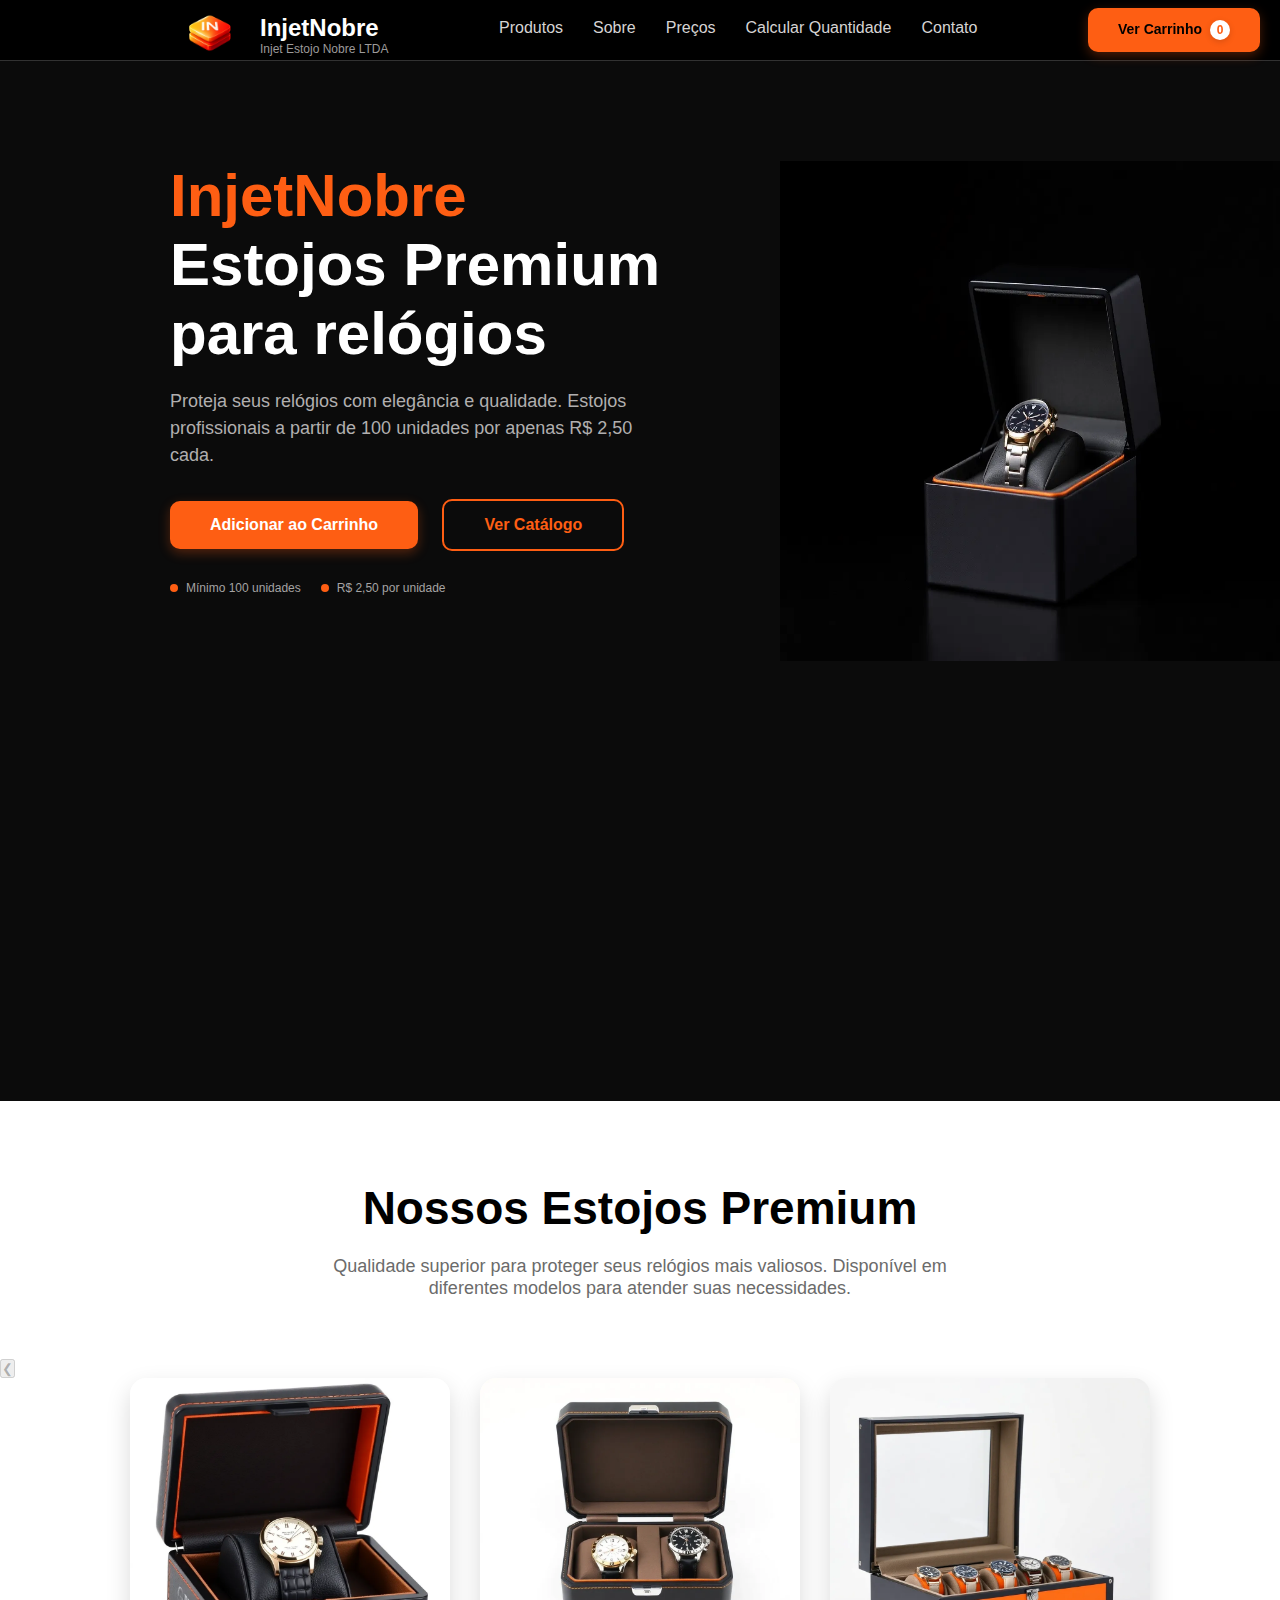
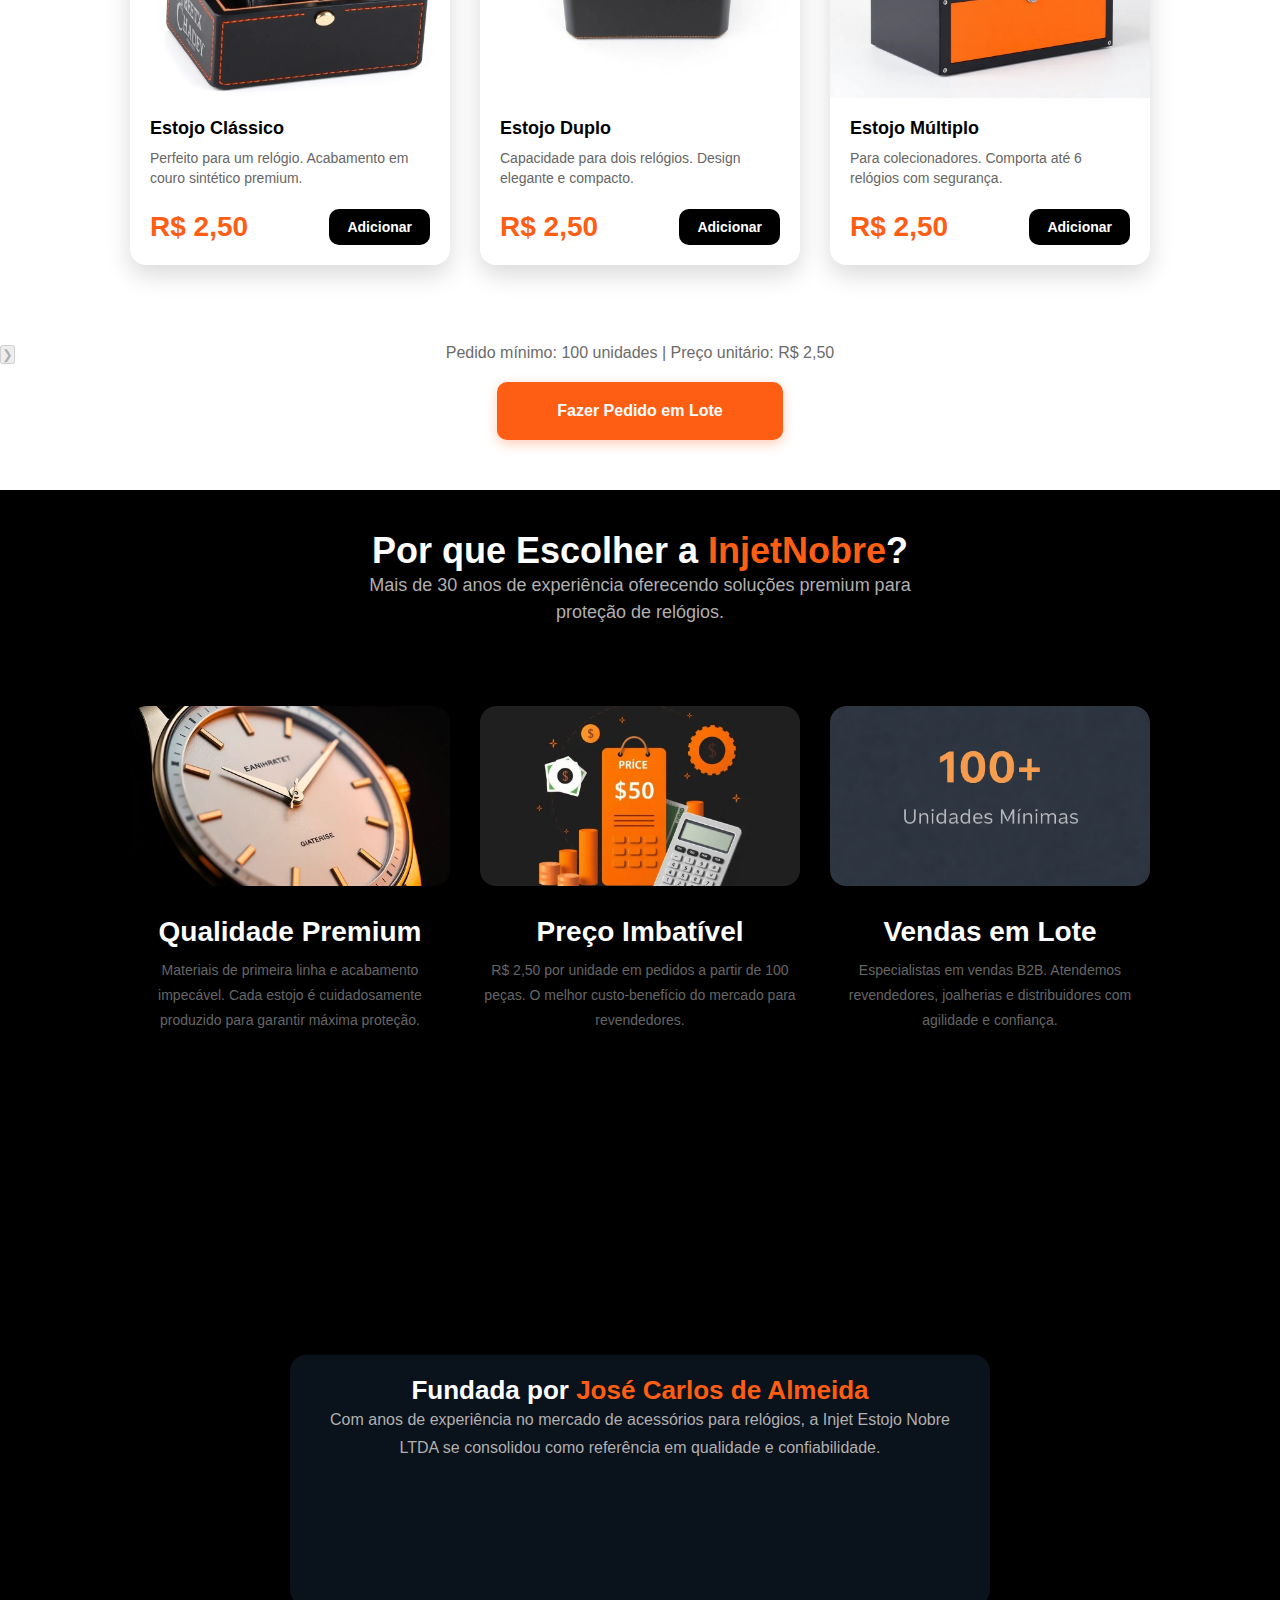
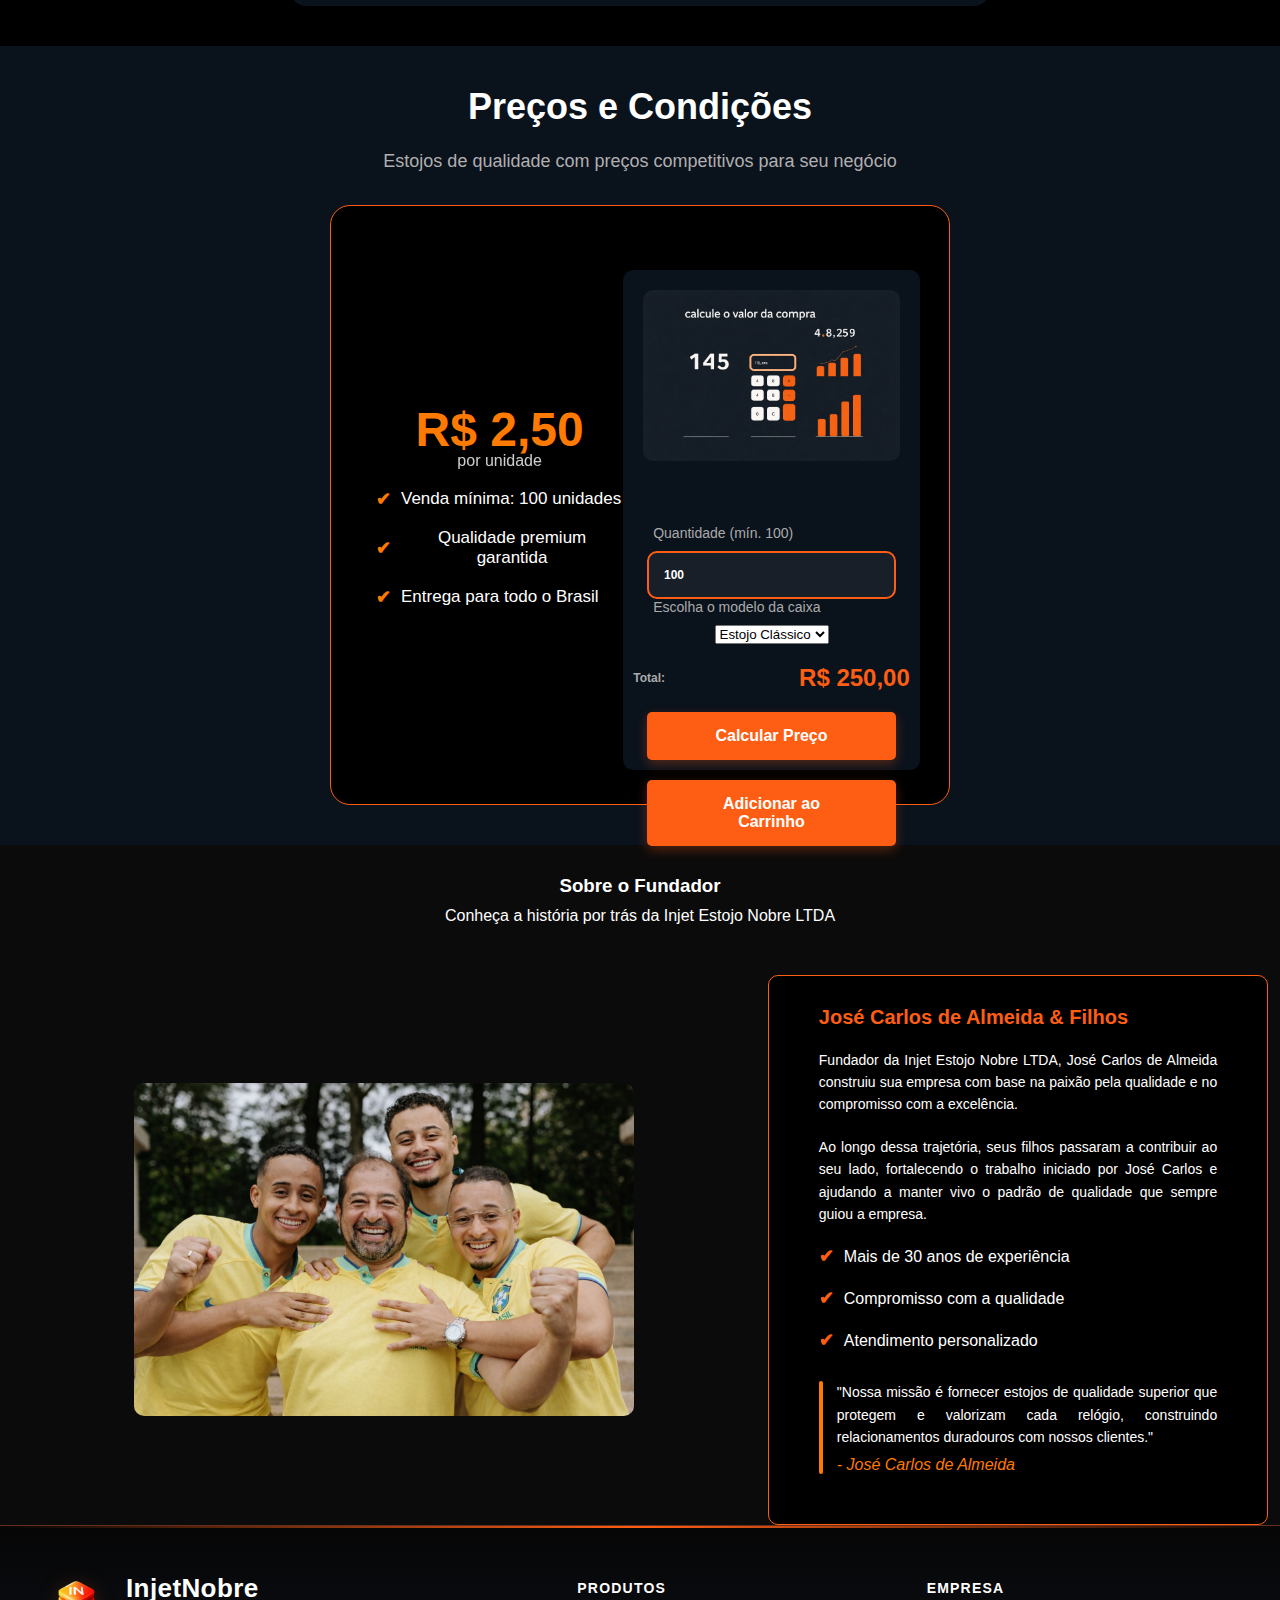
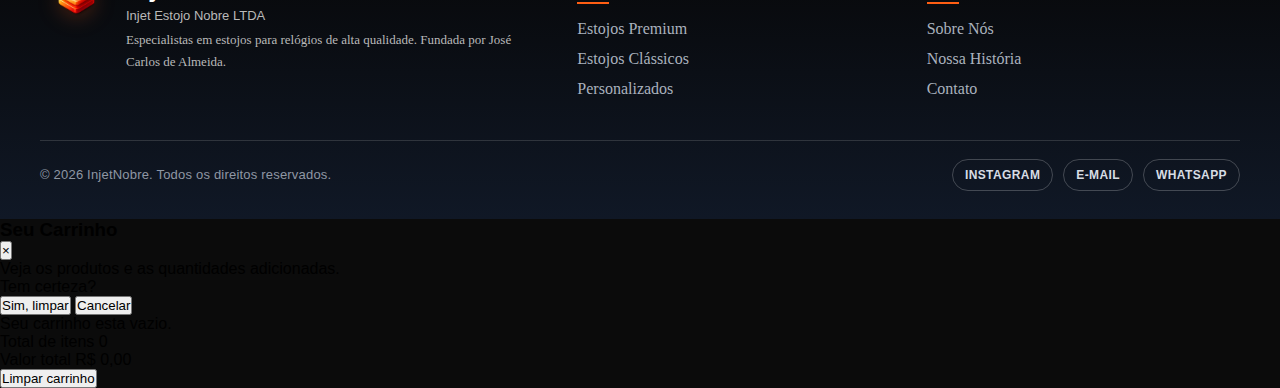
<file: index.html>
<!DOCTYPE html>
    <html lang="en">

    <head>
        <meta charset="UTF-8">
        <meta name="viewport" content="width=device-width, initial-scale=1.0">
        <link rel="stylesheet" href="style.css">
        <link rel="icon" type="image/png" href="./assets/Logo Oficial -IN.png">
        <title>Injet Nobre</title>
    </head>

    <body>
        <header>
             <div class="logo">
                <img src="./assets/Logo Oficial -IN.png" alt="">
                <div class="texto-logo">
                    <h1>InjetNobre</h1>
                    <p>Injet Estojo Nobre LTDA</p>
                </div><!--texto-logo-->
            </div><!--logo-->
            <button class="hamburger" id="hamburger">
                <span></span>
                <span></span>
                <span></span>
            </button>
            <nav id="nav-menu" class="nav-menu">
                <ul>
                    <li><a href="#catalog">Produtos</a></li>
                    <li><a href="#about">Sobre</a></li>
                    <li><a href="#services">Preços</a></li>
                    <li><a href="#calc">Calcular Quantidade</a></li>
                    <li><a href="https://wa.me/5511951146301" target="_blank">Contato</a></li>
                </ul>
            </nav>
            <button class="btn-pedido"> <strong>Ver Carrinho</strong><span class="cart-count" aria-live="polite">0</span></button>
        </header>
        <section class="section-1">
            <div class="container">
                
                <h2><span>InjetNobre</span>
                    <br>Estojos Premium <br>para relógios
                </h2>
                <p>Proteja seus relógios com elegância e qualidade. Estojos profissionais a partir de 100 unidades por
                    apenas R$ 2,50 cada.</p>
                <button class="adi-car">Adicionar ao Carrinho</button>
                <a href="#catalog"><button class="cat">Ver Catálogo</button></a>
               
                <div class="bools">
                    <div class="bool"> Mínimo 100 unidades </div>
                    <div class="bool-2"> R$ 2,50 por unidade </div>
                </div><!--bools-->
            </div>
            <img src="./assets/img - inicio.webp" alt="">
        </section>

        <section class="section-2">
            <div class="container-2">
                <h2>Nossos Estojos Premium</h2>
                <p>Qualidade superior para proteger seus relógios mais valiosos. Disponível em <br>diferentes modelos para
                    atender suas necessidades.</p>
            </div><!--container-2-->
            <div class="cards-wrapper">
                <button class="cards-arrow cards-arrow-left" type="button" aria-label="Ver produtos anteriores">&#10094;</button>
                <main class="cards" id="catalog">
                    <div class="box-1">
                    <img src="./assets/Estojo individual.webp" alt="">
                    <div class="box-two-box">
                        <h3>Estojo Clássico</h3>
                        <p>Perfeito para um relógio. Acabamento em couro sintético premium.</p>
                        <div class="card-footer">
                            <span class="preco">R$ 2,50</span>
                            <button class="adi-car-2">Adicionar</button>
                        </div><!--card-footer-->
                    </div><!--box-two-box-->
                </div><!--box-1-->

                    <div class="box-1">
                    <img src="./assets/Estojo Duplo.webp" alt="">
                    <div class="box-two-box">
                        <h3>Estojo Duplo</h3>
                        <p>Capacidade para dois relógios. Design elegante e compacto.</p>
                        <div class="card-footer">
                            <span class="preco">R$ 2,50</span>
                            <button class="adi-car-2">Adicionar</button>
                        </div><!--card-footer-->
                    </div><!--box-two-box-->
                </div><!--box-1-->
                

                    <div class="box-1">
                    <img src="./assets/Estojo Multiplo.webp" alt="">
                    <div class="box-two-box">
                        <h3>Estojo Múltiplo</h3>
                        <p>Para colecionadores. Comporta até 6 relógios com segurança.</p>
                        <div class="card-footer">
                            <span class="preco">R$ 2,50</span>
                            <button class="adi-car-2">Adicionar</button>
                        </div><!--card-footer-->
                    </div><!--box-two-box-->
                    </div><!--box-1-->

                </main>
                <button class="cards-arrow cards-arrow-right" type="button" aria-label="Ver próximos produtos">&#10095;</button>
            </div>

            <div class="footer-main">
                <p>Pedido mínimo: 100 unidades | Preço unitário: R$ 2,50</p>
                <button>Fazer Pedido em Lote</button>
            </div>
        </section>
        <section class="section-3">
            <div class="box-2">
                <h2>Por que Escolher a <span>InjetNobre</span>?</h2>
                <p>Mais de 30 anos de experiência oferecendo soluções premium para <br>proteção de relógios.</p>
            </div><!--box-2-->


            <main class="apresentation">
                <div class="box-3">
                    <div class="img-card">
                        <img src="./assets/Relógio.webp" alt="">
                    </div>
                    <div class="box-two-box-2">
                        <h3>Qualidade Premium</h3>
                        <p>Materiais de primeira linha e acabamento impecável. Cada estojo é cuidadosamente produzido
                            para garantir máxima proteção.</p>
                    </div><!--box-two-box-2-->
                </div><!--box-3-->

                <div class="box-3">
                    <div class="img-card">
                        <img src="./assets/Img-Preço.webp" alt="">
                    </div>
                    <div class="box-two-box-2">
                        <h3>Preço Imbatível</h3>
                        <p>R$ 2,50 por unidade em pedidos a partir de 100 peças. O melhor custo-benefício do mercado
                            para revendedores.</p>
                    </div><!--box-two-box-2-->
                </div><!--box-3-->

                <div class="box-3">
                    <div class="img-card">
                        <img src="./assets/100 + Unidades minimas.png" alt="">
                    </div>
                    <div class="box-two-box-2">
                        <h3>Vendas em Lote</h3>
                        <p>Especialistas em vendas B2B. Atendemos revendedores, joalherias e distribuidores com
                            agilidade e confiança.</p>
                    </div><!--box-two-box-2-->
                </div><!--box-3-->

                <div class="banner">
                    <h2>Fundada por <span>José Carlos de Almeida</span></h2>
                    <p>Com anos de experiência no mercado de acessórios para relógios, a Injet Estojo Nobre <br>LTDA se
                        consolidou como referência em qualidade e confiabilidade.</p>
                </div>

            </main>
        </section>

        <section class="section-4">
            <div class="box-4">
                <h2>Preços e Condições</h2>
                <p>Estojos de qualidade com preços competitivos para seu negócio</p>
            </div><!--box-4-->

            <main class="calculo-compra" id="calc">
                <div class="calculo-left">
                    <h3>R$ 2,50</h3>
                    <p>por unidade</p>
                    <p>Venda mínima: 100 unidades</p>
                    <p>Qualidade premium garantida</p>
                    <p>Entrega para todo o Brasil</p>
                </div><!--calculo-left-->
                <div class="calculo-right" >
                    <div class="calculo-right-elements">
                        <img src="./assets/Img-calculo.png" alt="">
                        <div class="texts">
                            <p class="quantidade">Quantidade (mín. 100)</p>
                            <input class="qnt-peça" type="number" value="100" min="100">
                            <p class="quantidade">Escolha o modelo da caixa</p>
                            <select class="box-type-select" aria-label="Selecionar modelo da caixa">
                                <option value="Estojo Clássico">Estojo Clássico</option>
                                <option value="Estojo Duplo">Estojo Duplo</option>
                                <option value="Estojo Múltiplo">Estojo Múltiplo</option>
                            </select>
                            <div class="total-button">
                                <div class="total">
                                    <p>Total:</p>
                                    <span class="total-value">R$ 250,00</span>
                                </div>
                                <button class="calculate-valor">Calcular Preço</button>
                                <button class="add-calc-cart" type="button">Adicionar ao Carrinho</button>
                            </div><!--total-button-->
                        </div><!--texts-->
                    </div><!--calculo-right-elements-->
                </div><!--calculo-right-->
            </main>
        </section>
        <section class="section-5" id="about">
            <div class="topo">
                <h3>Sobre o Fundador</h3>
                <p>Conheça a história por trás da Injet Estojo Nobre LTDA</p>
            </div>
            <main class="fundador">
                <div class="container-left-2">
                    <img src="./assets/Img - do - Pai.png" alt="">
                </div><!--container-left-2-->
                <div class="container-right-2">
                    <div class="box-5">
                        <h4>José Carlos de Almeida & Filhos</h4>
                        <p class="introducao">Fundador da Injet Estojo Nobre LTDA, José Carlos de Almeida construiu sua
                            empresa com base na paixão pela qualidade e no compromisso com a excelência.</p>
                        <p class="apresentation">Ao longo dessa trajetória, seus filhos passaram a contribuir ao seu lado,
                            fortalecendo o trabalho iniciado por José Carlos e ajudando a manter vivo o padrão de qualidade
                            que sempre guiou a empresa.</p>
                        <p class="icon">Mais de 30 anos de experiência</p>
                        <p class="icon">Compromisso com a qualidade</p>
                        <p class="icon">Atendimento personalizado</p>
                        <div class="quote-box">
                            <p class="fala-do-pai">"Nossa missão é fornecer estojos de qualidade superior que protegem e
                                valorizam cada relógio, construindo relacionamentos duradouros com nossos clientes."</p>
                            <span>- José Carlos de Almeida</span>
                        </div>
                    </div><!--box-5-->
                </div><!--container-right-2-->
            </main>
        </section>
    <footer>
        <div class="globo-footer">
            <div class="title-footer">
                <div class="img-footer">
                    <img src="./assets/Logo Oficial -IN.png" alt="">
                </div><!--img-footer-->
                <div>
                    <h1>InjetNobre</h1>
                    <p>Injet Estojo Nobre LTDA</p>
                    <p class="text-footer">Especialistas em estojos para relógios de alta qualidade. Fundada por José Carlos de Almeida.</p>
                </div>
        </div><!--title-footer-->
            <div class="produtos">
                <p class="information">Produtos</p>
                <a href="">Estojos Premium</a>
                <a href="">Estojos Clássicos</a>
                <a href="">Personalizados</a>
            </div><!--produtos-->
            <div class="empresa">
                <p class="information">Empresa</p>
                <a href="">Sobre Nós</a>
                <a href="">Nossa História</a>
                <a href="">Contato</a>
            </div><!--empresa-->
        </div><!--globo-footer-->
        <div class="footer-bottom">
            <p>© 2026 InjetNobre. Todos os direitos reservados.</p>
            <div class="footer-social">
                <a href="https://www.instagram.com/injet_nobre?igsh=NDZiZTlpc2hjcTdy" target="_blank" rel="noopener" aria-label="Instagram">Instagram</a>
                <a href="mailto:injetnobre@gmail.com" aria-label="E-mail">E-mail</a>
                <a href="https://wa.me/5511951146301" target="_blank" rel="noopener" aria-label="WhatsApp">WhatsApp</a>
            </div>
        </div><!--footer-bottom-->
    </footer>

    <div class="cart-modal" id="cart-modal" aria-hidden="true">
        <div class="cart-modal-backdrop" data-close-cart></div>
        <div class="cart-modal-content" role="dialog" aria-modal="true" aria-labelledby="cart-title">
            <div class="cart-modal-header">
                <h3 id="cart-title">Seu Carrinho</h3>
                <button class="cart-close" type="button" data-close-cart aria-label="Fechar carrinho">×</button>
            </div>
            <p class="cart-modal-subtitle">Veja os produtos e as quantidades adicionadas.</p>
            <div class="cart-confirm-banner" id="cart-confirm-banner" aria-hidden="true">
                <p>Tem certeza?</p>
                <div class="cart-confirm-actions">
                    <button class="cart-confirm-yes" id="confirm-clear-cart" type="button">Sim, limpar</button>
                    <button class="cart-confirm-no" id="cancel-clear-cart" type="button">Cancelar</button>
                </div>
            </div>
            <ul class="cart-items" id="cart-items"></ul>
            <p class="cart-empty" id="cart-empty">Seu carrinho esta vazio.</p>
            <div class="cart-summary" id="cart-summary">
                <p>Total de itens <span id="cart-total-items">0</span></p>
                <p>Valor total <span id="cart-total-price">R$ 0,00</span></p>
                <button class="cart-clear" id="cart-clear" type="button">Limpar carrinho</button>
            </div>
        </div>
    </div>

        <script src="function.js"></script>
    </body>

    </html>
</file>
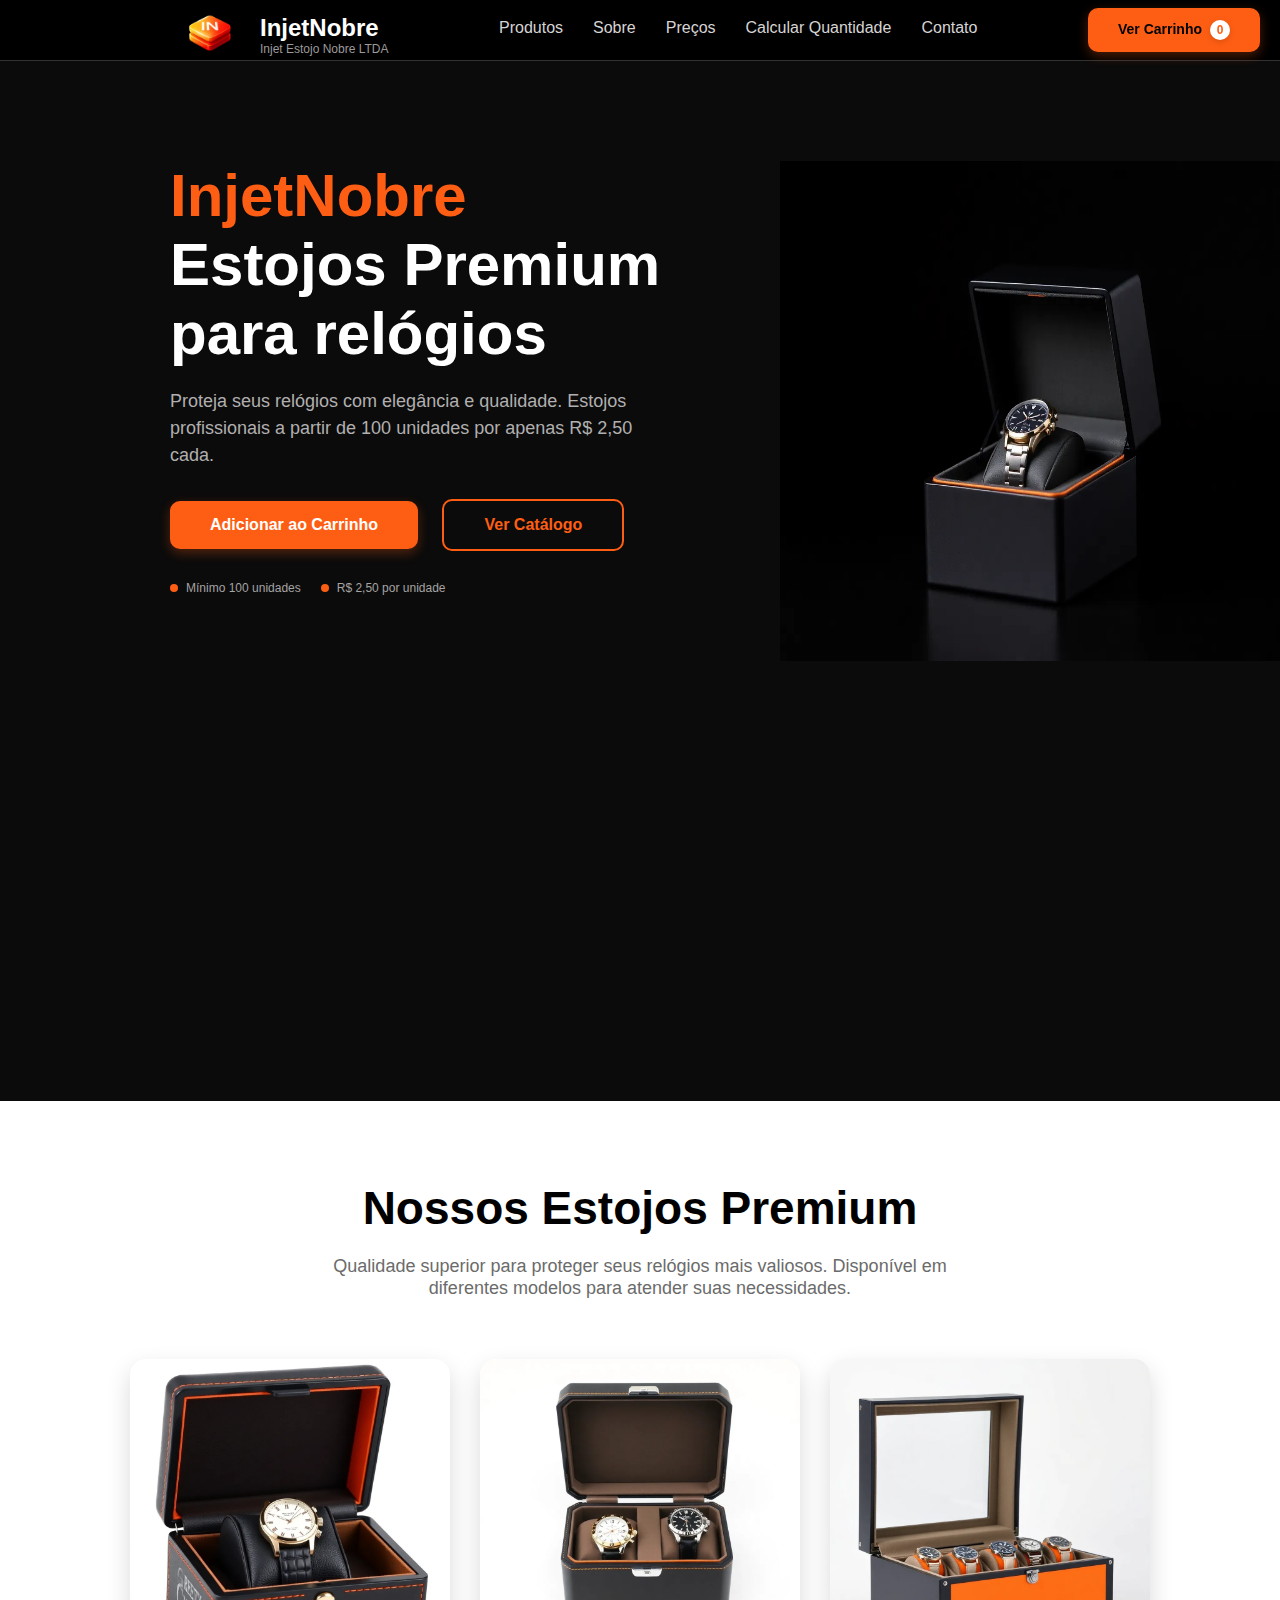
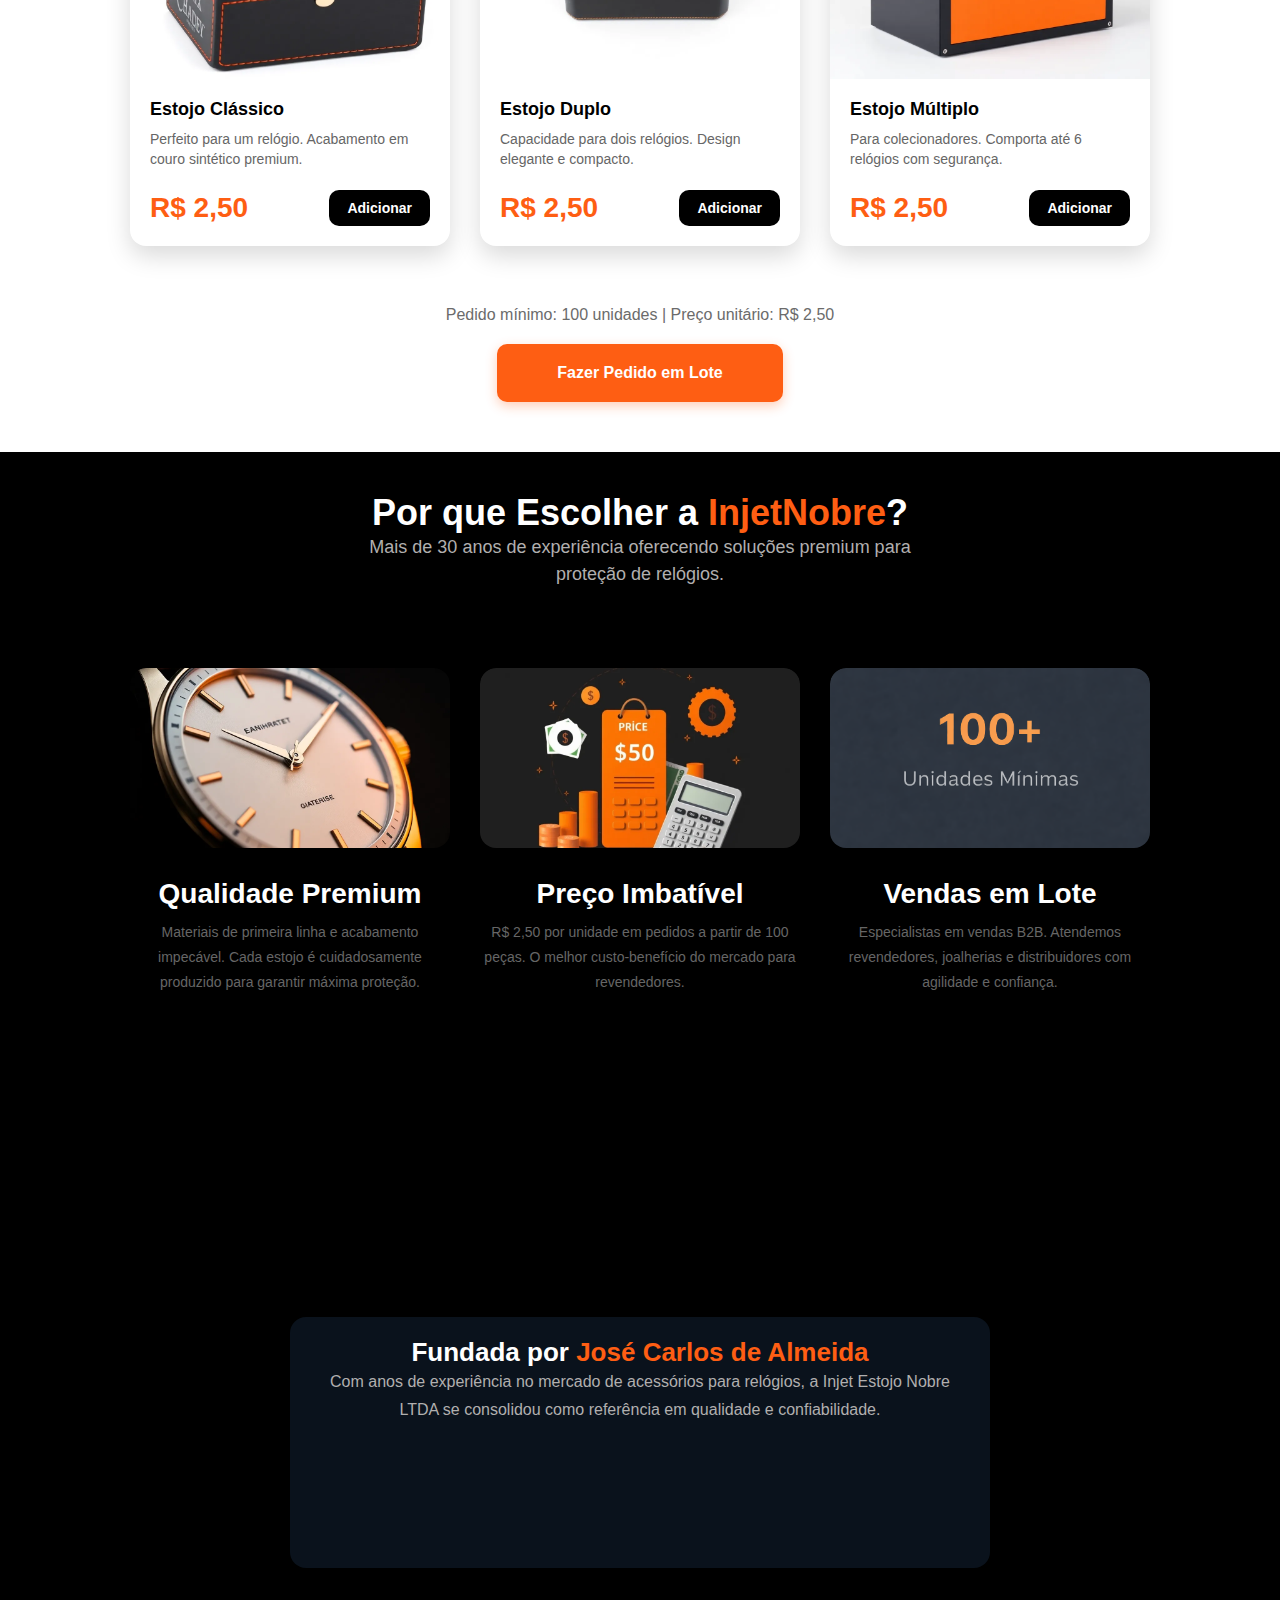
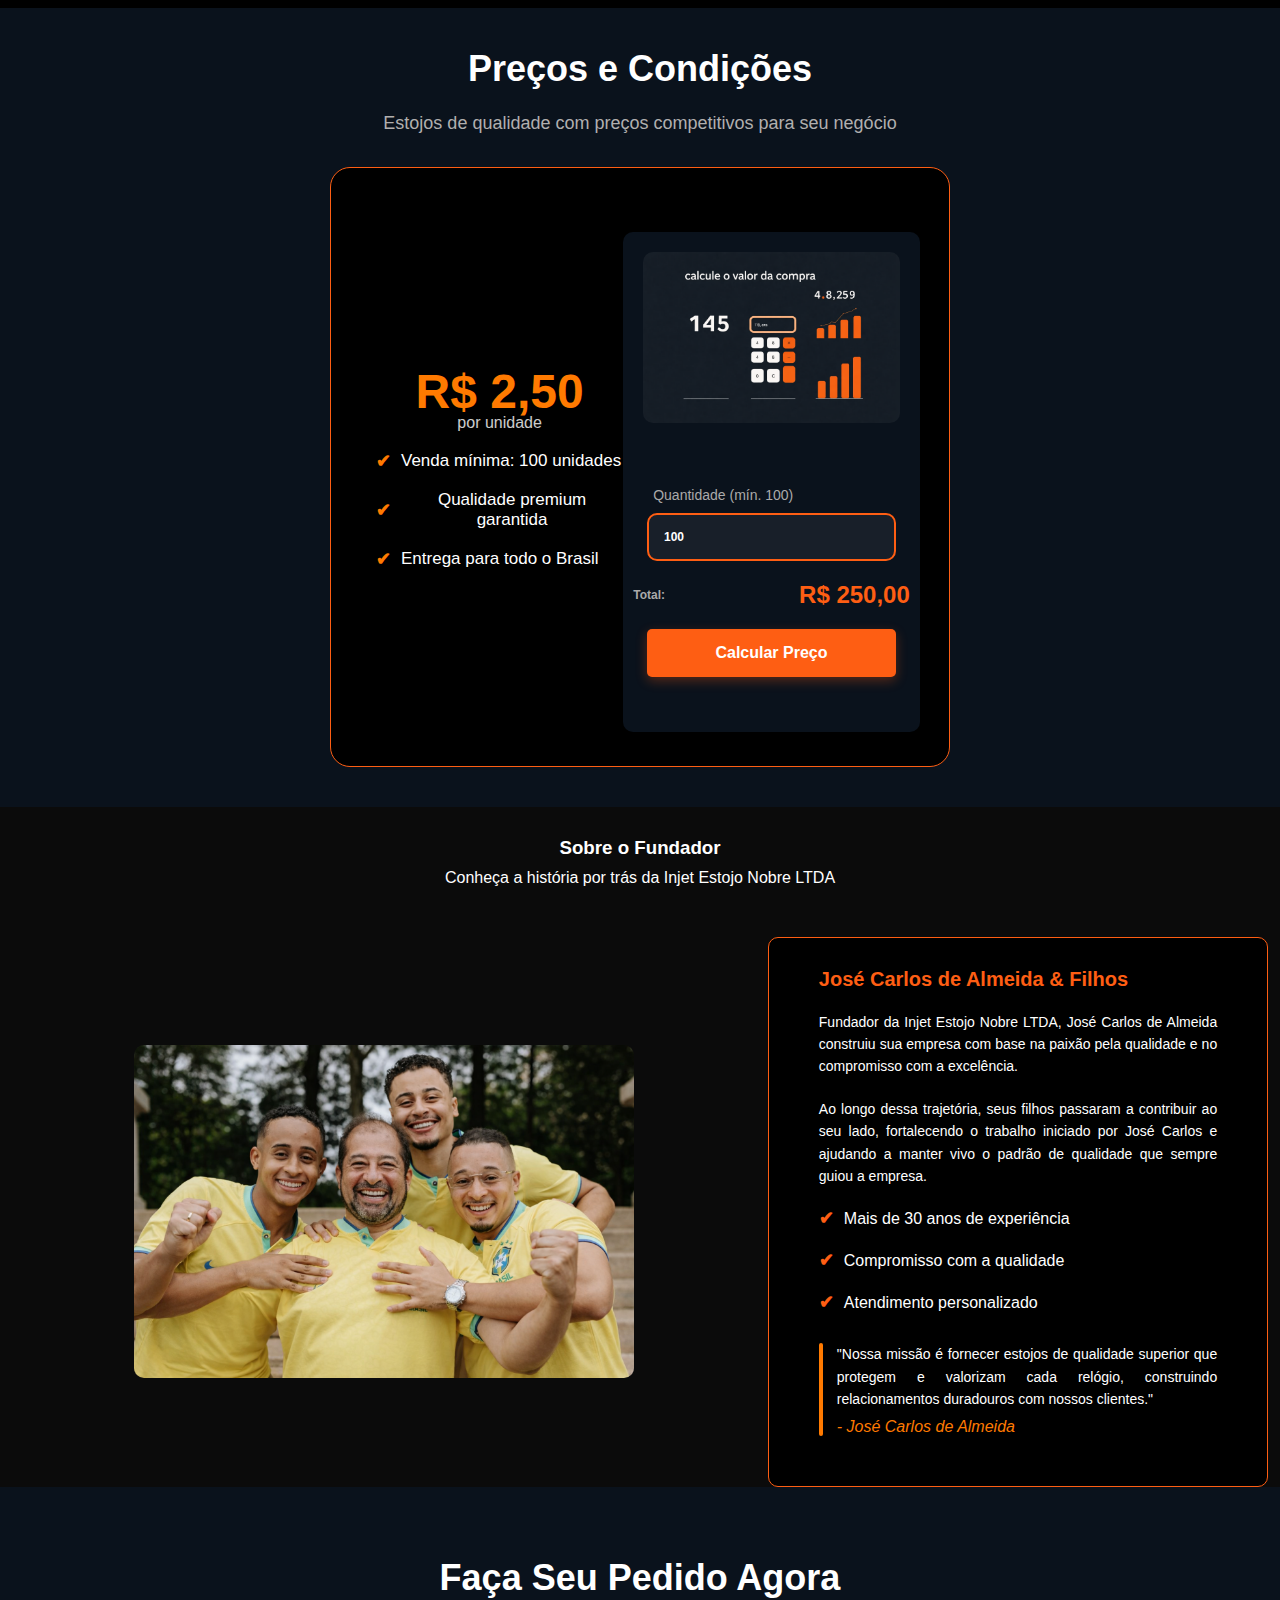
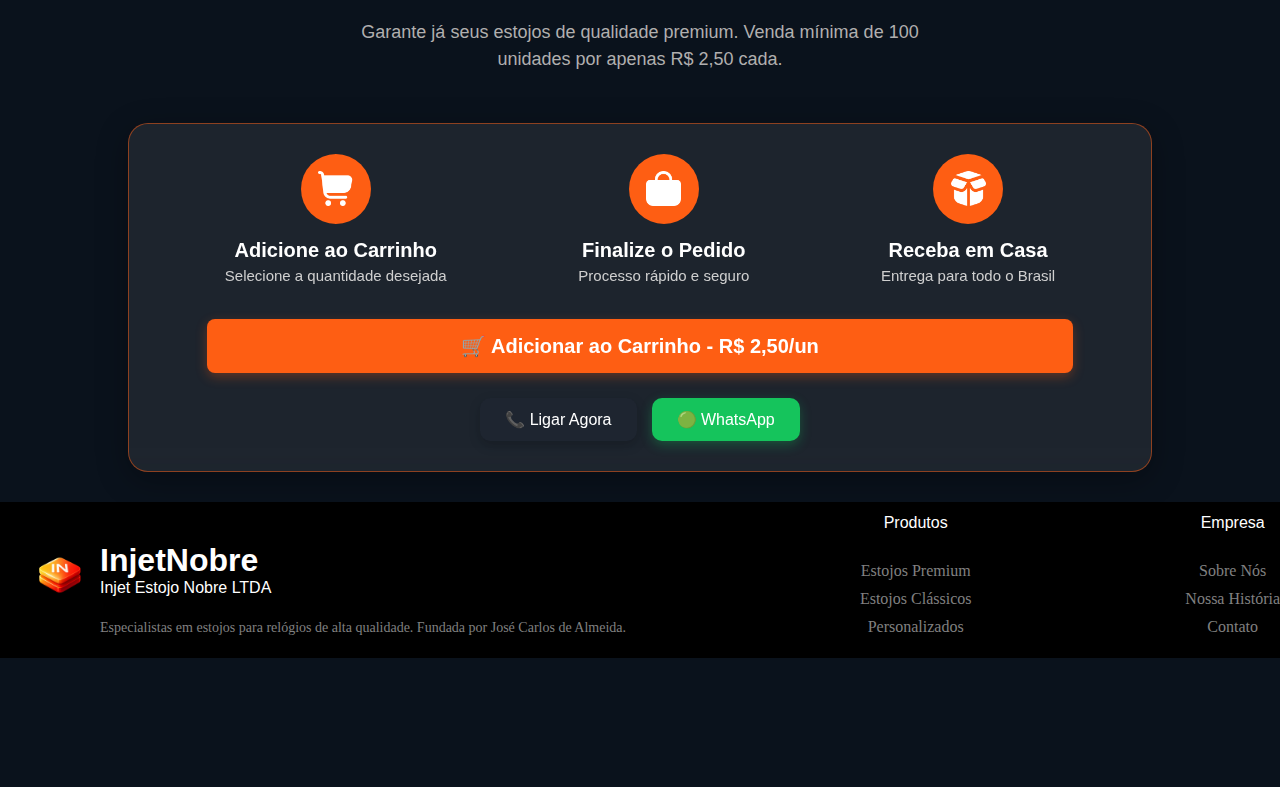
<file: Site oficial InjetNobre/index.html>
<!DOCTYPE html>
    <html lang="en">

    <head>
        <meta charset="UTF-8">
        <meta name="viewport" content="width=device-width, initial-scale=1.0">
        <link rel="stylesheet" href="style.css">
        <link rel="icon" type="image/png" href="./assets/Logo Oficial -IN.png">
        <title>Injet Nobre</title>
    </head>

    <body>
        <header>
             <div class="logo">
                <img src="./assets/Logo Oficial -IN.png" alt="">
                <div class="texto-logo">
                    <h1>InjetNobre</h1>
                    <p>Injet Estojo Nobre LTDA</p>
                </div><!--texto-logo-->
            </div><!--logo-->
            <button class="hamburger" id="hamburger">
                <span></span>
                <span></span>
                <span></span>
            </button>
            <nav id="nav-menu" class="nav-menu">
                <ul>
                    <li><a href="#catalog">Produtos</a></li>
                    <li><a href="#about">Sobre</a></li>
                    <li><a href="#services">Preços</a></li>
                    <li><a href="#calc">Calcular Quantidade</a></li>
                    <li><a href="https://wa.me/5511951146301" target="_blank">Contato</a></li>
                </ul>
            </nav>
            <button class="btn-pedido"> <strong>Ver Carrinho</strong><span class="cart-count" aria-live="polite">0</span></button>
        </header>
        <section class="section-1">
            <div class="container">
                
                <h2><span>InjetNobre</span>
                    <br>Estojos Premium <br>para relógios
                </h2>
                <p>Proteja seus relógios com elegância e qualidade. Estojos profissionais a partir de 100 unidades por
                    apenas R$ 2,50 cada.</p>
                <button class="adi-car">Adicionar ao Carrinho</button>
                <a href="#catalog"><button class="cat">Ver Catálogo</button></a>
               
                <div class="bools">
                    <div class="bool"> Mínimo 100 unidades </div>
                    <div class="bool-2"> R$ 2,50 por unidade </div>
                </div><!--bools-->
            </div>
            <img src="./assets/img - inicio.webp" alt="">
        </section>

        <section class="section-2">
            <div class="container-2">
                <h2>Nossos Estojos Premium</h2>
                <p>Qualidade superior para proteger seus relógios mais valiosos. Disponível em <br>diferentes modelos para
                    atender suas necessidades.</p>
            </div><!--container-2-->
            <main class="cards" id="catalog">
                <div class="box-1">
                    <img src="./assets/Estojo individual.webp" alt="">
                    <div class="box-two-box">
                        <h3>Estojo Clássico</h3>
                        <p>Perfeito para um relógio. Acabamento em couro sintético premium.</p>
                        <div class="card-footer">
                            <span class="preco">R$ 2,50</span>
                            <button class="adi-car-2">Adicionar</button>
                        </div><!--card-footer-->
                    </div><!--box-two-box-->
                </div><!--box-1-->

                <div class="box-1">
                    <img src="./assets/Estojo Duplo.webp" alt="">
                    <div class="box-two-box">
                        <h3>Estojo Duplo</h3>
                        <p>Capacidade para dois relógios. Design elegante e compacto.</p>
                        <div class="card-footer">
                            <span class="preco">R$ 2,50</span>
                            <button class="adi-car-2">Adicionar</button>
                        </div><!--card-footer-->
                    </div><!--box-two-box-->
                </div><!--box-1-->
                

                <div class="box-1">
                    <img src="./assets/Estojo Multiplo.webp" alt="">
                    <div class="box-two-box">
                        <h3>Estojo Múltiplo</h3>
                        <p>Para colecionadores. Comporta até 6 relógios com segurança.</p>
                        <div class="card-footer">
                            <span class="preco">R$ 2,50</span>
                            <button class="adi-car-2">Adicionar</button>
                        </div><!--card-footer-->
                    </div><!--box-two-box-->
                </div><!--box-1-->

            </main>

            <div class="footer-main">
                <p>Pedido mínimo: 100 unidades | Preço unitário: R$ 2,50</p>
                <button>Fazer Pedido em Lote</button>
            </div>
        </section>
        <section class="section-3">
            <div class="box-2">
                <h2>Por que Escolher a <span>InjetNobre</span>?</h2>
                <p>Mais de 30 anos de experiência oferecendo soluções premium para <br>proteção de relógios.</p>
            </div><!--box-2-->


            <main class="apresentation">
                <div class="box-3">
                    <div class="img-card">
                        <img src="./assets/Relógio.webp" alt="">
                    </div>
                    <div class="box-two-box-2">
                        <h3>Qualidade Premium</h3>
                        <p>Materiais de primeira linha e acabamento impecável. Cada estojo é cuidadosamente produzido
                            para garantir máxima proteção.</p>
                    </div><!--box-two-box-2-->
                </div><!--box-3-->

                <div class="box-3">
                    <div class="img-card">
                        <img src="./assets/Img-Preço.webp" alt="">
                    </div>
                    <div class="box-two-box-2">
                        <h3>Preço Imbatível</h3>
                        <p>R$ 2,50 por unidade em pedidos a partir de 100 peças. O melhor custo-benefício do mercado
                            para revendedores.</p>
                    </div><!--box-two-box-2-->
                </div><!--box-3-->

                <div class="box-3">
                    <div class="img-card">
                        <img src="./assets/100 + Unidades minimas.png" alt="">
                    </div>
                    <div class="box-two-box-2">
                        <h3>Vendas em Lote</h3>
                        <p>Especialistas em vendas B2B. Atendemos revendedores, joalherias e distribuidores com
                            agilidade e confiança.</p>
                    </div><!--box-two-box-2-->
                </div><!--box-3-->

                <div class="banner">
                    <h2>Fundada por <span>José Carlos de Almeida</span></h2>
                    <p>Com anos de experiência no mercado de acessórios para relógios, a Injet Estojo Nobre <br>LTDA se
                        consolidou como referência em qualidade e confiabilidade.</p>
                </div>

            </main>
        </section>

        <section class="section-4">
            <div class="box-4">
                <h2>Preços e Condições</h2>
                <p>Estojos de qualidade com preços competitivos para seu negócio</p>
            </div><!--box-4-->

            <main class="calculo-compra" id="calc">
                <div class="calculo-left">
                    <h3>R$ 2,50</h3>
                    <p>por unidade</p>
                    <p>Venda mínima: 100 unidades</p>
                    <p>Qualidade premium garantida</p>
                    <p>Entrega para todo o Brasil</p>
                </div><!--calculo-left-->
                <div class="calculo-right" >
                    <div class="calculo-right-elements">
                        <img src="./assets/Img-calculo.png" alt="">
                        <div class="texts">
                            <p class="quantidade">Quantidade (mín. 100)</p>
                            <input class="qnt-peça" type="number" value="100" min="100">
                            <div class="total-button">
                                <div class="total">
                                    <p>Total:</p>
                                    <span class="total-value">R$ 250,00</span>
                                </div>
                                <button class="calculate-valor">Calcular Preço</button>
                            </div><!--total-button-->
                        </div><!--texts-->
                    </div><!--calculo-right-elements-->
                </div><!--calculo-right-->
            </main>
        </section>
        <section class="section-5" id="about">
            <div class="topo">
                <h3>Sobre o Fundador</h3>
                <p>Conheça a história por trás da Injet Estojo Nobre LTDA</p>
            </div>
            <main class="fundador">
                <div class="container-left-2">
                    <img src="./assets/Img - do - Pai.png" alt="">
                </div><!--container-left-2-->
                <div class="container-right-2">
                    <div class="box-5">
                        <h4>José Carlos de Almeida & Filhos</h4>
                        <p class="introducao">Fundador da Injet Estojo Nobre LTDA, José Carlos de Almeida construiu sua
                            empresa com base na paixão pela qualidade e no compromisso com a excelência.</p>
                        <p class="apresentation">Ao longo dessa trajetória, seus filhos passaram a contribuir ao seu lado,
                            fortalecendo o trabalho iniciado por José Carlos e ajudando a manter vivo o padrão de qualidade
                            que sempre guiou a empresa.</p>
                        <p class="icon">Mais de 30 anos de experiência</p>
                        <p class="icon">Compromisso com a qualidade</p>
                        <p class="icon">Atendimento personalizado</p>
                        <div class="quote-box">
                            <p class="fala-do-pai">"Nossa missão é fornecer estojos de qualidade superior que protegem e
                                valorizam cada relógio, construindo relacionamentos duradouros com nossos clientes."</p>
                            <span>- José Carlos de Almeida</span>
                        </div>
                    </div><!--box-5-->
                </div><!--container-right-2-->
            </main>
        </section>
        <section class="section-6">
            <div class="title">
                <h2>Faça Seu Pedido Agora</h2>
                <p>Garante já seus estojos de qualidade premium. Venda mínima de 100 <br>unidades por apenas R$ 2,50 cada.
                </p>
            </div><!--title-->
            <main class="main-cubo">
        <div class="quadrado">

            <div class="pedido-container">

                <div class="pedido">
                    <div class="icone">
                        <img src="./assets/carrinho-de-compras.png" alt="">
                    </div><!--icone-->
                    <h4>Adicione ao Carrinho</h4>
                    <p>Selecione a quantidade desejada</p>
                </div><!--pedido-->

                <div class="pedido">
                    <div class="icone">
                        <img src="./assets/bolsa-de-compras.png" alt="">
                    </div><!--icone-->
                    <h4>Finalize o Pedido</h4>
                    <p>Processo rápido e seguro</p>
                </div><!--pedido-->

                <div class="pedido">
                    <div class="icone">
                        <img src="./assets/caixa-aberta.png" alt="">
                    </div><!--icone-->
                    <h4>Receba em Casa</h4>
                    <p>Entrega para todo o Brasil</p>
                </div><!--pedido-->

            </div><!--pedido-container-->

            <button class="add-car">
                🛒 Adicionar ao Carrinho - R$ 2,50/un
            </button><!--add-car-->

            <div class="contato">
                <button class="ligar">📞 Ligar Agora</button>
                <button class="whatsapp">🟢 WhatsApp</button>
            </div><!--contato-->

        </div><!--quadrado-->
    </main>
    <footer>
        <div class="globo-footer">
            <div class="title-footer">
                <div class="img-footer">
                    <img src="./assets/Logo Oficial -IN.png" alt="">
                </div><!--img-footer-->
                <div>
                    <h1>InjetNobre</h1>
                    <p>Injet Estojo Nobre LTDA</p>
                    <p class="text-footer">Especialistas em estojos para relógios de alta qualidade. Fundada por José Carlos de Almeida.</p>
                </div>
        </div><!--title-footer-->
            <div class="produtos">
                <p class="information">Produtos</p>
                <a href="">Estojos Premium</a>
                <a href="">Estojos Clássicos</a>
                <a href="">Personalizados</a>
            </div><!--produtos-->
            <div class="empresa">
                <p class="information">Empresa</p>
                <a href="">Sobre Nós</a>
                <a href="">Nossa História</a>
                <a href="">Contato</a>
            </div><!--empresa-->
        </div><!--globo-footer-->
    </footer>
        </section>
        <script src="function.js"></script>
    </body>

    </html>
</file>
<file: style.css>
* {
    margin: 0;
    padding: 0;
    box-sizing: border-box;
    font-family: "Poppins", sans-serif;
}

body {
    background-color: #0b0b0b;
    padding: 0;
    box-sizing: border-box;
    margin: 0;
}

header {
    background-color: #000000;
    border-bottom: 0.5px solid #84848461;
    color: white;
    padding: 0px;
    display: flex;
    flex-direction: row;
    align-items: center;
    justify-content: space-between;
    position: relative;
    position: sticky;
    top: 0;
    z-index: 1000;
}

/* indicador de rolagem do header (move horizontalmente conforme o scroll da página) */
.header-scroll-indicator {
    position: absolute;
    left: 0;
    right: 0;
    bottom: -2px; /* posiciona ligeiramente abaixo da borda do header */
    height: 2px;
    pointer-events: none;
    display: flex;
    align-items: center;
    justify-content: flex-start;
    overflow: hidden;
}

.header-scroll-indicator__bar {
    /* começa pequena e cresce conforme o usuário rola a página */
    width: 48px;               /* valor inicial (será atualizado via JS) */
    height: 4px;
    border-radius: 999px;
    background: linear-gradient(90deg,#fe5e13,#ffb86b);
    transform-origin: left center;
    transition: width .18s linear, background .2s ease;
    box-shadow: 0 4px 12px rgba(254,94,19,0.18);
    will-change: width;
}





.logo {
    margin-left: 170px;
    margin-top: 10px;
    display: flex;
    align-items: center;
    align-items: center;

}

.logo img {
    width: 80px;
    height: 50px;
    margin-top: 0px;

}

.logo h1 {
    margin-top: auto;
    font-size: 24px;

}

.logo p {

    font-weight: lighter;
    font-size: 12px;
    color: #9c9a9a;
}

.texto-logo {
    margin-left: 10px;
    margin-top: 0px;

}

nav {
    margin-top: auto;
    flex: 1;
    display: flex;
    justify-content: center;
}

/* Menu Hambúrguer */
.hamburger {
    display: none;
    flex-direction: column;
    background: none;
    border: none;
    cursor: pointer;
    padding: 12px 15px;
    z-index: 999;
    align-self: center;
}

.hamburger span {
    width: 25px;
    height: 3px;
    background-color: #ffffff;
    margin: 5px 0;
    border-radius: 2px;
    transition: all 0.3s ease;
}

.hamburger.active span:nth-child(1) {
    transform: rotate(45deg) translate(10px, 10px);
}

.hamburger.active span:nth-child(2) {
    opacity: 0;
}

.hamburger.active span:nth-child(3) {
    transform: rotate(-45deg) translate(8px, -8px);
}

.nav-menu {
    display: flex;
}

.btn-pedido {
    position: relative;
    right: auto;
    top: auto;
    transform: none;
    background-color: #fe5e13;
    padding: 12px 30px;
    border: none;
    border-radius: 10px;
    font-size: 14px;
    cursor: pointer;
    transition: all 0.3s ease;
    box-shadow: 0 4px 12px rgba(254, 94, 19, 0.3);
    margin-right: 20px;
}

.btn-pedido:hover {
    background-color: #ff7a00;
    box-shadow: 0 6px 16px rgba(254, 94, 19, 0.5);
    transform: translateY(-2px);
}

.cart-count {
    display: inline-flex;
    align-items: center;
    justify-content: center;
    min-width: 20px;
    height: 20px;
    padding: 0 6px;
    background: #ffffff;
    color: #fe5e13;
    border-radius: 999px;
    font-weight: 700;
    margin-left: 8px;
    font-size: 12px;
    box-shadow: 0 2px 6px rgba(0,0,0,0.15);
}

.adi-car-2, .card-footer button {
    background: #fe5e13;
    color: #fff;
    border: none;
    padding: 8px 14px;
    border-radius: 8px;
    cursor: pointer;
    transition: transform .15s ease, background .15s ease;
}

.adi-car-2.added {
    background: #27ae60;
    transform: scale(0.98);
}

ul {
    list-style-type: none;
    display: flex;
    justify-content: center;
    gap: 30px;
    transform: translateY(-130%);
    text-decoration: none;

}

ul a {
    text-decoration: none;
    color: #d6d4d4;
    font-weight: 500;
    transition: all 0.3s ease;
    padding-bottom: 2px;
    border-bottom: 2px solid transparent;
}

ul a:hover {
    color: #fe5e13;
    border-bottom-color: #fe5e13;
}


header button {
    position: absolute;
    right: 130px;
    top: 50%;
    transform: translateY(-50%);
    background-color: #fe5e13;
    padding: 12px 30px;
    border: none;
    border-radius: 10px;
    font-size: 14px;
    cursor: pointer;
    transition: all 0.3s ease;
    box-shadow: 0 4px 12px rgba(254, 94, 19, 0.3);
}

header button:hover {
    background-color: #ff7a00;
    box-shadow: 0 6px 16px rgba(254, 94, 19, 0.5);
    transform: translateY(-50%) translateY(-2px);
}

.section-1 {
    display: flex;
    margin-top: 140px;
    height: 100vh;
}

.section-1 img {
    width: 500px;
    height: 500px;
    margin-left: 100px;
    margin-top: -40px;
}

.container {
    margin-left: 170px;
    margin-top: -40px;
    color: white;
    width: 600px;
}

.container h2 {

    font-size: 60px;
    margin-bottom: 20px;

}

.container h2 span {
    color: #fe5e13;

}

.container p {

    font-size: 18px;
    margin-bottom: 30px;
    line-height: 1.5;
    color: rgb(177, 175, 175);
}

.section-1 .container .adi-car {
    background-color: #fe5e13;
    padding: 15px 40px;
    border: none;
    border-radius: 10px;
    font-size: 16px;
    cursor: pointer;
    margin-right: 20px;
    color: white;
    font-weight: bold;
    transition: all 0.3s ease;
    box-shadow: 0 4px 12px rgba(254, 94, 19, 0.3);
}

.section-1 .container .adi-car:hover {
    background-color: #ff7a00;
    box-shadow: 0 6px 20px rgba(254, 94, 19, 0.5);
    transform: translateY(-2px);
}

.section-1 .container .cat {
    background-color: transparent;
    padding: 15px 40px;
    border: 2px solid #fe5e13;
    border-radius: 10px;
    font-size: 16px;
    cursor: pointer;
    color: #fe5e13;
    font-weight: bold;
    transition: all 0.3s ease;
}

.section-1 .container .cat:hover {
    background-color: #fe5e13;
    color: white;
    box-shadow: 0 4px 12px rgba(254, 94, 19, 0.3);
}

.bools {
    margin-top: 30px;
    display: flex;
    gap: 20px;

}

.bool {
    color: rgb(165, 163, 163);
    font-size: 16px;
    display: flex;
    align-items: center;
    font-size: 12px;

}

.bool::before {
    content: "";
    width: 8px;
    height: 8px;
    background-color: #fe5e13;
    border-radius: 50%;
    margin-right: 8px;
}

.bool-2 {

    color: rgb(165, 163, 163);
    font-size: 16px;
    display: flex;
    align-items: center;
    font-size: 12px;

}

.bool-2::before {
    content: "";
    width: 8px;
    height: 8px;
    background-color: #fe5e13;
    border-radius: 50%;
    margin-right: 8px;
}

.section-2 {

    width: 100%;
    background-color: #ffffff;
    display: flex;
    flex-direction: column;

}

.container-2 {
    margin-top: 80px;
    margin-bottom: 10px;
    width: 100%;
    text-align: center;
    line-height: 1.2;


}

.container-2 h2 {
    color: #000000;
    font-size: 46px;
    margin-bottom: 20px;

}

.container-2 p {
    color: #6b6b6b;
    font-size: 18px;
    margin-bottom: 50px;

}

.cards {
    width: 100%;
    display: flex;
    justify-content: center;
    /* centraliza no meio da tela */
    gap: 30px;
    /* espaço entre os cards */
    flex-wrap: wrap;
    /* quebra linha no mobile */
    padding-bottom: 80px;
}

.box-1 {
    width: 320px;
    background-color: #ffffff;
    border-radius: 16px;
    overflow: hidden;
    box-shadow: 0 10px 25px rgba(0, 0, 0, 0.15);
    display: flex;
    flex-direction: column;
    transition: all 0.3s ease;
}

.box-1:hover {
    transform: translateY(-8px);
    box-shadow: 0 15px 40px rgba(254, 94, 19, 0.2);
}

.box-1 img {
    width: 100%;
    height: auto;
    display: block;
    transition: transform 0.3s ease;
}

.box-1:hover img {
    transform: scale(1.05);
}


.box-two-box {
    padding: 20px;
    display: flex;
    flex-direction: column;
    gap: 10px;
}

.box-two-box h3 {
    font-size: 18px;
    font-weight: bold;
    color: #000;


}

.box-two-box p {
    font-size: 14px;
    color: #666;
    line-height: 1.4;
}

.card-footer {
    margin-top: 10px;
    display: flex;
    justify-content: space-between;
    align-items: center;
}

.preco {
    font-size: 28px;
    font-weight: bold;
    color: #fe5e13;

}

.card-footer button {
    background-color: #000;
    color: #fff;
    border: none;
    padding: 10px 18px;
    border-radius: 10px;
    cursor: pointer;
    font-size: 14px;
    transition: all 0.3s ease;
    font-weight: 600;
}

.card-footer button:hover {
    background-color: #fe5e13;
    box-shadow: 0 4px 12px rgba(254, 94, 19, 0.4);
}

.footer-main {
    text-align: center;
    margin-top: 0px;
    border-bottom: 50px;
}

.footer-main p {
    color: #6b6b6b;
    font-size: 16px;
    margin-top: -20px;
    margin-bottom: 20px;
}

.footer-main button {
    background-color: #fe5e13;
    padding: 20px 60px;
    border: none;
    border-radius: 10px;
    font-size: 16px;
    cursor: pointer;
    color: white;
    font-weight: bold;
    margin-bottom: 50px;
    transition: all 0.3s ease;
    box-shadow: 0 4px 12px rgba(254, 94, 19, 0.3);
}

.footer-main button:hover {
    background-color: #ff7a00;
    box-shadow: 0 6px 20px rgba(254, 94, 19, 0.5);
    transform: translateY(-2px);
}

.section-3 {
    background-color: #000000;
    color: white;
    text-align: center;
    padding: 40px 20px;
    margin-top: 0;
    height: auto;

}

.box-2 h2 {
    font-size: 36px;
    margin-bottom: 20px;

}

.box-2 h2 span {
    color: #fe5e13;
}

.box-2 p {
    font-size: 18px;
    margin-bottom: 30px;
    line-height: 1.5;
    color: rgb(177, 175, 175);
}


.apresentation {
    width: auto;
    height: 100vh;
    display: flex;
    justify-content: center;
    /* centraliza no meio da tela */
    gap: 30px;
    /* espaço entre os cards */
    flex-wrap: wrap;
    /* quebra linha no mobile */
    margin-top: 80px;

}

.box-3 {
    width: 320px;
    height: 400px;
    background-color: transparent;
    border-radius: 16px;
    overflow: hidden;
    box-shadow: 0 10px 25px rgba(0, 0, 0, 0.15);
    display: flex;
    flex-direction: column;
    transition: all 0.3s ease;
}

.box-3:hover {
    transform: translateY(-8px);
    box-shadow: 0 15px 40px rgba(254, 94, 19, 0.2);
}

.box-two-box-2 {

    display: flex;
    flex-direction: column;
    gap: 10px;
}

.box-two-box-2 h3 {
    font-size: 28px;
    font-weight: bold;
    color: #ffffff;
    margin-top: 30px;


}

.box-two-box-2 p {
    font-size: 14px;
    color: #666;
    line-height: 1.8;
}

.img-card {
    width: 100%;
    height: 180px;
    /* controla a altura real */
    overflow: hidden;
    border-radius: 16px;
}

.img-card img {
    width: 100%;
    height: 100%;
    object-fit: cover;
    /* 🔥 ISSO É O SEGREDO */
    display: block;
}


.banner {
    margin-top: 80px;
    padding: 20px 40px 5px;
    background-color: #0a121c;
    border-radius: 16px;
}

.banner h2 {
    font-size: 26px;
    color: white;

}

.banner p {
    font-size: 16px;
    color: rgb(177, 175, 175);

    line-height: 1.7;
}

.banner span {
    color: #fe5e13;
}




/* Remove margens dos títulos e parágrafos das duas sections */
.section-3 h2,
.section-3 p,
.section-4 h2,
.section-4 p {
    margin: 0;
}

/* Remove margem externa entre as sections */
.section-3,
.section-4 {
    margin: 0;
}

/* Remove qualquer empurrão da section-4 pra baixo */
.section-4 {
    margin-top: 0 !important;
}

.section-4 {
    background-color: #0a121c;
    color: white;
    text-align: center;
    padding: 40px 20px;
    margin-top: 50px;
    height: auto;
}

.box-4 h2 {
    font-size: 36px;
    margin-bottom: 20px;

}

.box-4 p {
    font-size: 18px;
    margin-bottom: 30px;
    line-height: 1.5;
    color: rgb(177, 175, 175);
}

.calculo-compra {
    width: 50%;
    height: 600px;
    margin: 0 auto;
    display: flex;
    justify-content: center;
    border-radius: 20px;
    border: solid 1px #fe5e13;
    background-color: #000;
    align-items: center;


}

.calculo-left {
    color: #ffffff;
    font-family: "Poppins", sans-serif;
    width: 40%;

}

.calculo-left h3 {
    font-size: 48px;
    font-weight: 700;
    color: #ff7a00;
    /* laranja igual ao da imagem */
    margin: 0;
}

.calculo-left p:first-of-type {
    margin-top: -5px;
    font-size: 16px;
    opacity: 0.8;
}

/* Lista de benefícios */
.calculo-left p:not(:first-of-type) {
    margin-top: 18px;
    font-size: 17px;
    display: flex;
    align-items: center;
    gap: 10px;
}

/* Bolinha check laranja */
.calculo-left p:not(:first-of-type)::before {
    content: "✔";
    color: #ff7a00;
    /* laranja */
    font-size: 18px;
    font-weight: bold;
    display: inline-block;
}

.calculo-right {
    width: 60%;
    height: auto;
    margin-top: 50px;
    margin-right: -90px;


}

.calculo-right img {
    width: 100%;
    height: auto;
    padding: 10px;
    border-radius: 20px;
}

.calculo-right-elements {
    width: 80%;
    min-height: 400px;
    margin-bottom: 20px;
    background-color: #0a121c;
    height: 500px;
    padding: 10px;
    border-radius: 10px;
}

.texts {
    margin-top: 50px;
}

.texts .quantidade {
    text-align: left;
    margin-left: 20px;
    margin-bottom: 10px;
    font-size: 14px;
    color: #abaaaa;
}

.texts input {
    color: white;
    font-size: 12px;
    font-weight: 600;
    margin-bottom: 10px;
    display: block;
    left: 50px;
    border-radius: 10px;
    width: 90%;
    margin: 0 auto;
    padding: 15px;
    border: 2px solid #fe5e13;
    background-color: #181f29;
    transition: all 0.3s ease;
}

.texts input:focus {
    outline: none;
    border-color: #ff7a00;
    box-shadow: 0 0 12px rgba(254, 94, 19, 0.3);
}

.total-button {
    margin-top: 20px;
}

.total-button p {
    font-size: 12px;
    font-weight: bold;
    color: #abaaaa;

}

.total-button span {
    font-size: 24px;
    font-weight: bold;
    color: #fe5e13;
}

.total {
    display: flex;
    justify-content: space-between;
    align-items: center;
}

.texts button {
    background-color: #fe5e13;
    width: 90%;
    padding: 15px 60px;
    border: none;
    border-radius: 5px;
    font-size: 16px;
    cursor: pointer;
    color: white;
    font-weight: bold;
    margin-top: 20px;
    top: 20px;
    transition: all 0.3s ease;
    box-shadow: 0 4px 12px rgba(254, 94, 19, 0.3);
}

.texts button:hover {
    background-color: #ff7a00;
    box-shadow: 0 6px 20px rgba(254, 94, 19, 0.5);
    transform: translateY(-2px);
}

.total-button button:hover {
    background-color: #ff7a00;

    box-shadow: 0 4px 8px rgba(255, 123, 0, 0.595);
}

.section-5 {
    width: 100%;
    height: auto;


}

.topo {
    width: 100%;
    height: auto;
    display: flex;
    justify-content: center;
    flex-direction: column;
    align-items: center;
    margin-top: 30px;
    color: #ffffff;
}

.topo h3 {
    font-size: 3 6px;
    margin-bottom: 10px;

}

.container-left-2 img {
    width: 500px;
    border-radius: 10px;
}

.fundador {
    width: 100%;
    height: auto;
    display: flex;
    margin-top: 50px;
}

.container-left-2 {
    width: 60%;
    display: flex;
    justify-content: center;
    align-items: center;
}

.container-right-2 {
    width: 40%;
    width: 500px;
    height: 550px;
    background-color: #000000;
    color: #ffffff;
    border-radius: 10px;
    border: solid 1px #fe5e13;
}

.box-5 {
    width: 80%;
    margin: 0 auto;
    margin-top: 30px;
    height: 600px;

}

.container-right-2 h4 {
    font-size: 20px;
    font-weight: bold;
    margin-top: 20px;
    color: #fe5e13;
    text-align: center;
    display: flex;
    position: relative;
    left: 0px;

}

.box-5 .introducao {
    margin-top: 20px;
    font-size: 14px;
    line-height: 1.6;
    text-align: justify;

}

.box-5 .apresentation {
    margin-top: 20px;
    font-size: 14px;
    line-height: 1.6;
    text-align: justify;
    height: auto;
}

.box-5 .icon {
    margin-top: 20px;
}

.box-5 .icon::before {
    content: "✔";
    color: #fe5e13;
    font-size: 18px;
    font-weight: bold;
    display: inline-block;
    margin-right: 10px;
}

.fala-do-pai {
    margin-top: 30px;
    font-size: 14px;
    line-height: 1.6;
    text-align: justify;
    font-family: "Georgia", sans-serif;
}

.box-5 span {
    color: #fe5e13;
    font-family: "Georgia", sans-serif;
}

.quote-box span {
    display: block;
    margin-top: 8px;
    color: #ff7a00;
    font-style: italic;
}

.quote-box {
    position: relative;
    /* necessário para posicionar o ::before */
    padding-left: 18px;
    /* espaço entre a linha e o texto */
    font-family: Georgia, serif;
    color: white;
}

.quote-box::before {
    content: "";
    position: absolute;
    left: 0;
    top: 0;
    height: 100%;
    /* altura da linha */
    width: 4px;
    /* espessura */
    background-color: #ff7a00;
    /* cor da linha */
    border-radius: 2px;
    /* arredondamento igual da imagem */
}


footer {
    position: relative;
    background: linear-gradient(180deg, #060606 0%, #101826 100%);
    color: white;
    width: 100%;
    height: auto;
    padding: 48px 24px 28px;
    border-top: 1px solid rgba(254, 94, 19, 0.35);
}

footer::before {
    content: "";
    position: absolute;
    left: 0;
    top: 0;
    width: 100%;
    height: 2px;
    background: linear-gradient(90deg, rgba(254, 94, 19, 0) 0%, #fe5e13 50%, rgba(254, 94, 19, 0) 100%);
}

.globo-footer{
    max-width: 1200px;
    margin: 0 auto;
    display: grid;
    grid-template-columns: minmax(280px, 1.6fr) repeat(2, minmax(180px, 1fr));
    gap: 36px;
    align-items: start;
}

.title-footer{
    margin-top: 0;
    text-align: left;
    display: flex;
    gap: 14px;
    padding: 0;
}

.title-footer img{
    width: 72px;
    height: 46px;
    margin-top: 2px;
    object-fit: contain;
    filter: drop-shadow(0 4px 10px rgba(254, 94, 19, 0.25));
}

.title-footer h1 {
    font-size: 26px;
    line-height: 1.1;
    letter-spacing: 0.4px;
}

.title-footer p {
    margin-top: 6px;
    color: #b9b9b9;
    font-size: 13px;
}

.text-footer{
    margin-top: 14px;
    color: #a4adbb;
    font-size: 14px;
    line-height: 1.7;
    text-align: left;
    font-family:Georgia, 'Times New Roman', Times, serif;
    max-width: 420px;
}

.produtos,
.empresa {
    padding-top: 6px;
}

.information{
    margin-bottom: 16px;
    color: #ffffff;
    font-size: 14px;
    font-weight: 700;
    text-transform: uppercase;
    letter-spacing: 1.2px;
    position: relative;
    padding-bottom: 8px;
}

.information::after {
    content: "";
    position: absolute;
    left: 0;
    bottom: 0;
    width: 32px;
    height: 2px;
    background-color: #fe5e13;
}

.produtos a {
    display: block;
    margin-bottom: 12px;
    flex-direction: column;
    color: #aab2be;
    text-decoration: none;
    font-family:Georgia, 'Times New Roman', Times, serif;
    transition: color 0.2s ease, transform 0.2s ease;
}

.empresa a {
    display: block;
    margin-bottom: 12px;
    color: #aab2be;
    text-decoration: none;
    font-family:Georgia, 'Times New Roman', Times, serif;
    transition: color 0.2s ease, transform 0.2s ease;
}

.produtos a:hover,
.empresa a:hover {
    color: #ffffff;
    transform: translateX(4px);
}

.footer-bottom {
    max-width: 1200px;
    margin: 30px auto 0;
    padding-top: 18px;
    border-top: 1px solid rgba(255, 255, 255, 0.14);
    display: flex;
    justify-content: space-between;
    align-items: center;
    gap: 16px;
}

.footer-bottom p {
    color: #8f97a4;
    font-size: 13px;
    letter-spacing: 0.2px;
}

.footer-social {
    display: flex;
    align-items: center;
    gap: 10px;
}

.footer-social a {
    text-decoration: none;
    color: #d7dce4;
    font-size: 12px;
    font-weight: 600;
    letter-spacing: 0.4px;
    text-transform: uppercase;
    border: 1px solid rgba(255, 255, 255, 0.22);
    border-radius: 999px;
    padding: 8px 12px;
    transition: all 0.2s ease;
}

.footer-social a:hover {
    color: #ffffff;
    border-color: #fe5e13;
    background-color: rgba(254, 94, 19, 0.14);
    transform: translateY(-1px);
}


/* ===========================
   RESPONSIVIDADE – MOBILE
=========================== */
@media (max-width: 1100px) {

    /* HEADER */
    header {
        padding: 15px 15px;
        border-bottom: 2px solid #fe5e13;
        flex-wrap: wrap;
    }

    .logo {
        margin-left: 0;
        justify-content: center;
    }

    .logo img {
        width: 70px;
        height: 45px;
    }

    .logo h1 {
        font-size: 22px;
    }

    /* Mostrar hamburger em mobile */
    .hamburger {
        display: flex;
        position: absolute;
        right: 15px;
        top: 45px;
    }

    .nav-menu {
        display: none;
        position: absolute;
        top: 70px;
        left: 0;
        right: 0;
        background-color: #000000;
        flex-direction: column;
        width: 100%;
        border-bottom: 2px solid #fe5e13;
        z-index: 100;
    }

    .nav-menu.active {
        display: flex;
    }

    .nav-menu ul {
        flex-direction: column;
        transform: translateY(0);
        gap: 0;
        width: 100%;
    }

    .nav-menu li {
        width: 100%;
        padding: 12px 20px;
        border-bottom: 1px solid #333;
    }

    .nav-menu a {
        font-size: 14px;
        font-weight: 500;
    }

    .btn-pedido {
        position: static;
        transform: none;
        margin: 15px auto;
    }

    ul a {
        font-size: 14px;
        font-weight: 500;
    }




    /* SECTION 1 */
    .section-1 {
        flex-direction: column;
        align-items: center;
        text-align: center;
        height: auto;
        margin-top: 30px;
        gap: 25px;
        padding: 0 15px;
    }

    .section-1 img {
        width: 90%;
        max-width: 400px;
        height: auto;
        margin-left: 0;
        margin-top: 0;
        border-radius: 15px;
    }

    .container {
        margin: 0;
        width: 100%;
        padding: 0 10px;
    }

    .container h2 {
        font-size: 32px;
        line-height: 1.3;
        margin-bottom: 15px;
    }

    .container p {
        font-size: 15px;
        line-height: 1.6;
        margin-bottom: 20px;
    }

    .section-1 .container .adi-car,
    .section-1 .container .cat {
        padding: 14px 28px;
        font-size: 15px;
        width: 100%;
        max-width: 280px;
        margin: 8px auto;
    }

    .bools {
        justify-content: center;
        flex-direction: column;
        gap: 12px;
    }

    .bool, .bool-2 {
        font-size: 13px;
    }

    /* SECTION 2 */
    .section-2 {
        padding: 30px 15px;
    }

    .container-2 {
        margin-top: 20px;
        margin-bottom: 20px;
        padding: 0 10px;
    }

    .container-2 h2 {
        font-size: 28px;
        margin-bottom: 15px;
    }

    .container-2 p {
        font-size: 15px;
        margin-bottom: 30px;
    }

    .cards {
        flex-direction: column;
        align-items: center;
        padding: 0 15px;
        gap: 20px;
    }

    .box-1 {
        width: 100%;
        max-width: 320px;
    }

    .box-two-box {
        padding: 16px;
    }

    .box-two-box h3 {
        font-size: 16px;
    }

    .box-two-box p {
        font-size: 13px;
    }

    .card-footer {
        margin-top: 12px;
    }

    .preco {
        font-size: 24px;
    }

    .card-footer button {
        padding: 10px 16px;
        font-size: 13px;
    }

    .footer-main {
        padding: 20px 15px;
    }

    .footer-main p {
        font-size: 14px;
        margin-bottom: 15px;
    }

    .footer-main button {
        padding: 14px 40px;
        font-size: 15px;
        width: 100%;
        max-width: 280px;
        margin-bottom: 30px;
    }

    /* SECTION 3 */
    .section-3 {
        padding: 30px 15px;
    }

    .apresentation {
        height: auto;
        margin-top: 20px;
        flex-direction: column;
        align-items: center;
        padding: 0 10px;
    }

    .box-3 {
        width: 100%;
        max-width: 320px;
        height: auto;
    }

    .box-two-box-2 h3 {
        font-size: 16px;
        margin-top: 15px;
    }

    .box-two-box-2 p {
        font-size: 13px;
    }

    /* BANNER */
    .banner {
        width: 100%;
        margin: 25px 0;
        padding: 20px 15px;
    }

    .banner h2 {
        font-size: 18px;
    }

    .banner p {
        font-size: 13px;
    }

    /* SECTION 4 – CÁLCULO */
    .section-4 {
        padding: 30px 15px;
    }

    .box-4 h2 {
        font-size: 28px;
    }

    .box-4 p {
        font-size: 15px;
    }

    .calculo-compra {
        flex-direction: column;
        width: 100%;
        height: auto;
        padding: 20px;
        border-radius: 15px;
        margin: 0 auto;
    }

    .calculo-left,
    .calculo-right {
        width: 100%;
        margin: 0;
        text-align: center;
    }

    .calculo-left h3 {
        font-size: 36px;
        margin-bottom: 10px;
    }

    .calculo-left p {
        font-size: 13px;
        margin-top: 12px;
    }

    .calculo-right-elements {
        width: 100%;
        height: auto;
        margin-top: 20px;
        margin-right: 0;
    }

    .texts .quantidade {
        margin-left: 0;
        text-align: center;
        font-size: 12px;
    }

    .texts input {
        font-size: 14px;
        padding: 12px;
        width: 100%;
    }

    .total-button p {
        font-size: 12px;
    }

    .total-button span {
        font-size: 22px;
    }

    .texts button {
        width: 100%;
        padding: 12px;
        font-size: 14px;
    }

    /* SECTION 5 – FUNDADOR */
    .section-5 {
        padding: 30px 15px;
    }

    .topo {
        margin-top: 20px;
    }

    .topo h3 {
        font-size: 22px;
    }

    .topo p {
        font-size: 14px;
    }

    .fundador {
        flex-direction: column;
        align-items: center;
        text-align: center;
        margin-top: 25px;
    }

    .container-left-2,
    .container-right-2 {
        width: 100%;
    }

    .container-left-2 img {
        width: 100%;
        max-width: 300px;
    }

    .container-right-2 {
        height: auto;
        margin-top: 20px;
        padding: 20px;
        border-radius: 12px;
    }

    .box-5 {
        width: 100%;
        height: auto;
        margin-top: 15px;
    }

    .container-right-2 h4 {
        font-size: 18px;
    }

    .box-5 .introducao,
    .box-5 .apresentation,
    .box-5 .icon,
    .fala-do-pai {
        font-size: 13px;
    }

    /* FOOTER */
    footer {
        padding: 34px 20px 24px;
    }

    .globo-footer {
        grid-template-columns: 1fr;
        text-align: left;
        gap: 24px;
    }

    .title-footer {
        padding: 0;
        align-items: flex-start;
    }

    .title-footer img {
        width: 68px;
        height: 44px;
    }

    .title-footer h1 {
        font-size: 22px;
    }

    .text-footer {
        font-size: 13px;
        max-width: none;
    }

    .produtos,
    .empresa {
        text-align: left;
    }

    .produtos a,
    .empresa a {
        font-size: 13px;
    }

    .footer-bottom {
        margin-top: 24px;
        padding-top: 16px;
        flex-direction: column;
        align-items: flex-start;
    }

    .footer-bottom p {
        font-size: 12px;
    }
}

/* ==================================
   MOBILE MUITO PEQUENO (até 480px)
================================== */
@media (max-width: 480px) {

    footer {
        padding: 28px 16px 20px;
    }

    .title-footer {
        gap: 10px;
    }

    .title-footer h1 {
        font-size: 20px;
    }

    .title-footer img {
        width: 62px;
        height: 40px;
    }

    .information {
        font-size: 13px;
    }

    .footer-bottom {
        margin-top: 20px;
        gap: 12px;
    }

    .footer-social {
        width: 100%;
        flex-wrap: wrap;
    }

    .footer-social a {
        padding: 7px 11px;
        font-size: 11px;
    }

    .container h2 {
        font-size: 26px;
    }

    .container p {
        font-size: 14px;
    }

    .section-1 img {
        width: 95%;
    }

    .box-1 {
        width: 100%;
        max-width: 100%;
    }

    .container-2 h2 {
        font-size: 24px;
    }

    .container-right-2 {
        width: 100%;
    }

    .box-5 {
        margin: 0 auto;
        width: 95%;
    }

    .banner {
        width: 100%;
        padding: 15px;
    }

    .banner h2 {
        font-size: 16px;
    }

    .calculo-compra {
        padding: 16px;
    }

    .calculo-left h3 {
        font-size: 32px;
    }

    /* Smooth animations */
    * {
        transition: background-color 0.3s ease;
    }
}
</file>
<file: Site oficial InjetNobre/style.css>
* {
    margin: 0;
    padding: 0;
    box-sizing: border-box;
    font-family: "Poppins", sans-serif;
}

body {
    background-color: #0b0b0b;
    padding: 0;
    box-sizing: border-box;
    margin: 0;
}

header {
    background-color: #000000;
    border-bottom: 0.5px solid #84848461;
    color: white;
    padding: 0px;
    display: flex;
    flex-direction: row;
    align-items: center;
    justify-content: space-between;
    position: relative;
    position: sticky;
    top: 0;
    z-index: 1000;
}



.logo {
    margin-left: 170px;
    margin-top: 10px;
    display: flex;
    align-items: center;
    align-items: center;

}

.logo img {
    width: 80px;
    height: 50px;
    margin-top: 0px;

}

.logo h1 {
    margin-top: auto;
    font-size: 24px;

}

.logo p {

    font-weight: lighter;
    font-size: 12px;
    color: #9c9a9a;
}

.texto-logo {
    margin-left: 10px;
    margin-top: 0px;

}

nav {
    margin-top: auto;
    flex: 1;
    display: flex;
    justify-content: center;
}

/* Menu Hambúrguer */
.hamburger {
    display: none;
    flex-direction: column;
    background: none;
    border: none;
    cursor: pointer;
    padding: 12px 15px;
    z-index: 999;
    align-self: center;
}

.hamburger span {
    width: 25px;
    height: 3px;
    background-color: #ffffff;
    margin: 5px 0;
    border-radius: 2px;
    transition: all 0.3s ease;
}

.hamburger.active span:nth-child(1) {
    transform: rotate(45deg) translate(10px, 10px);
}

.hamburger.active span:nth-child(2) {
    opacity: 0;
}

.hamburger.active span:nth-child(3) {
    transform: rotate(-45deg) translate(8px, -8px);
}

.nav-menu {
    display: flex;
}

.btn-pedido {
    position: relative;
    right: auto;
    top: auto;
    transform: none;
    background-color: #fe5e13;
    padding: 12px 30px;
    border: none;
    border-radius: 10px;
    font-size: 14px;
    cursor: pointer;
    transition: all 0.3s ease;
    box-shadow: 0 4px 12px rgba(254, 94, 19, 0.3);
    margin-right: 20px;
}

.btn-pedido:hover {
    background-color: #ff7a00;
    box-shadow: 0 6px 16px rgba(254, 94, 19, 0.5);
    transform: translateY(-2px);
}

.cart-count {
    display: inline-flex;
    align-items: center;
    justify-content: center;
    min-width: 20px;
    height: 20px;
    padding: 0 6px;
    background: #ffffff;
    color: #fe5e13;
    border-radius: 999px;
    font-weight: 700;
    margin-left: 8px;
    font-size: 12px;
    box-shadow: 0 2px 6px rgba(0,0,0,0.15);
}

.adi-car-2, .card-footer button {
    background: #fe5e13;
    color: #fff;
    border: none;
    padding: 8px 14px;
    border-radius: 8px;
    cursor: pointer;
    transition: transform .15s ease, background .15s ease;
}

.adi-car-2.added {
    background: #27ae60;
    transform: scale(0.98);
}

ul {
    list-style-type: none;
    display: flex;
    justify-content: center;
    gap: 30px;
    transform: translateY(-130%);
    text-decoration: none;

}

ul a {
    text-decoration: none;
    color: #d6d4d4;
    font-weight: 500;
    transition: all 0.3s ease;
    padding-bottom: 2px;
    border-bottom: 2px solid transparent;
}

ul a:hover {
    color: #fe5e13;
    border-bottom-color: #fe5e13;
}


header button {
    position: absolute;
    right: 130px;
    top: 50%;
    transform: translateY(-50%);
    background-color: #fe5e13;
    padding: 12px 30px;
    border: none;
    border-radius: 10px;
    font-size: 14px;
    cursor: pointer;
    transition: all 0.3s ease;
    box-shadow: 0 4px 12px rgba(254, 94, 19, 0.3);
}

header button:hover {
    background-color: #ff7a00;
    box-shadow: 0 6px 16px rgba(254, 94, 19, 0.5);
    transform: translateY(-50%) translateY(-2px);
}

.section-1 {
    display: flex;
    margin-top: 140px;
    height: 100vh;
}

.section-1 img {
    width: 500px;
    height: 500px;
    margin-left: 100px;
    margin-top: -40px;
}

.container {
    margin-left: 170px;
    margin-top: -40px;
    color: white;
    width: 600px;
}

.container h2 {

    font-size: 60px;
    margin-bottom: 20px;

}

.container h2 span {
    color: #fe5e13;

}

.container p {

    font-size: 18px;
    margin-bottom: 30px;
    line-height: 1.5;
    color: rgb(177, 175, 175);
}

.section-1 .container .adi-car {
    background-color: #fe5e13;
    padding: 15px 40px;
    border: none;
    border-radius: 10px;
    font-size: 16px;
    cursor: pointer;
    margin-right: 20px;
    color: white;
    font-weight: bold;
    transition: all 0.3s ease;
    box-shadow: 0 4px 12px rgba(254, 94, 19, 0.3);
}

.section-1 .container .adi-car:hover {
    background-color: #ff7a00;
    box-shadow: 0 6px 20px rgba(254, 94, 19, 0.5);
    transform: translateY(-2px);
}

.section-1 .container .cat {
    background-color: transparent;
    padding: 15px 40px;
    border: 2px solid #fe5e13;
    border-radius: 10px;
    font-size: 16px;
    cursor: pointer;
    color: #fe5e13;
    font-weight: bold;
    transition: all 0.3s ease;
}

.section-1 .container .cat:hover {
    background-color: #fe5e13;
    color: white;
    box-shadow: 0 4px 12px rgba(254, 94, 19, 0.3);
}

.bools {
    margin-top: 30px;
    display: flex;
    gap: 20px;

}

.bool {
    color: rgb(165, 163, 163);
    font-size: 16px;
    display: flex;
    align-items: center;
    font-size: 12px;

}

.bool::before {
    content: "";
    width: 8px;
    height: 8px;
    background-color: #fe5e13;
    border-radius: 50%;
    margin-right: 8px;
}

.bool-2 {

    color: rgb(165, 163, 163);
    font-size: 16px;
    display: flex;
    align-items: center;
    font-size: 12px;

}

.bool-2::before {
    content: "";
    width: 8px;
    height: 8px;
    background-color: #fe5e13;
    border-radius: 50%;
    margin-right: 8px;
}

.section-2 {

    width: 100%;
    background-color: #ffffff;
    display: flex;
    flex-direction: column;

}

.container-2 {
    margin-top: 80px;
    margin-bottom: 10px;
    width: 100%;
    text-align: center;
    line-height: 1.2;


}

.container-2 h2 {
    color: #000000;
    font-size: 46px;
    margin-bottom: 20px;

}

.container-2 p {
    color: #6b6b6b;
    font-size: 18px;
    margin-bottom: 50px;

}

.cards {
    width: 100%;
    display: flex;
    justify-content: center;
    /* centraliza no meio da tela */
    gap: 30px;
    /* espaço entre os cards */
    flex-wrap: wrap;
    /* quebra linha no mobile */
    padding-bottom: 80px;
}

.box-1 {
    width: 320px;
    background-color: #ffffff;
    border-radius: 16px;
    overflow: hidden;
    box-shadow: 0 10px 25px rgba(0, 0, 0, 0.15);
    display: flex;
    flex-direction: column;
    transition: all 0.3s ease;
}

.box-1:hover {
    transform: translateY(-8px);
    box-shadow: 0 15px 40px rgba(254, 94, 19, 0.2);
}

.box-1 img {
    width: 100%;
    height: auto;
    display: block;
    transition: transform 0.3s ease;
}

.box-1:hover img {
    transform: scale(1.05);
}


.box-two-box {
    padding: 20px;
    display: flex;
    flex-direction: column;
    gap: 10px;
}

.box-two-box h3 {
    font-size: 18px;
    font-weight: bold;
    color: #000;


}

.box-two-box p {
    font-size: 14px;
    color: #666;
    line-height: 1.4;
}

.card-footer {
    margin-top: 10px;
    display: flex;
    justify-content: space-between;
    align-items: center;
}

.preco {
    font-size: 28px;
    font-weight: bold;
    color: #fe5e13;

}

.card-footer button {
    background-color: #000;
    color: #fff;
    border: none;
    padding: 10px 18px;
    border-radius: 10px;
    cursor: pointer;
    font-size: 14px;
    transition: all 0.3s ease;
    font-weight: 600;
}

.card-footer button:hover {
    background-color: #fe5e13;
    box-shadow: 0 4px 12px rgba(254, 94, 19, 0.4);
}

.footer-main {
    text-align: center;
    margin-top: 0px;
    border-bottom: 50px;
}

.footer-main p {
    color: #6b6b6b;
    font-size: 16px;
    margin-top: -20px;
    margin-bottom: 20px;
}

.footer-main button {
    background-color: #fe5e13;
    padding: 20px 60px;
    border: none;
    border-radius: 10px;
    font-size: 16px;
    cursor: pointer;
    color: white;
    font-weight: bold;
    margin-bottom: 50px;
    transition: all 0.3s ease;
    box-shadow: 0 4px 12px rgba(254, 94, 19, 0.3);
}

.footer-main button:hover {
    background-color: #ff7a00;
    box-shadow: 0 6px 20px rgba(254, 94, 19, 0.5);
    transform: translateY(-2px);
}

.section-3 {
    background-color: #000000;
    color: white;
    text-align: center;
    padding: 40px 20px;
    margin-top: 0;
    height: auto;

}

.box-2 h2 {
    font-size: 36px;
    margin-bottom: 20px;

}

.box-2 h2 span {
    color: #fe5e13;
}

.box-2 p {
    font-size: 18px;
    margin-bottom: 30px;
    line-height: 1.5;
    color: rgb(177, 175, 175);
}


.apresentation {
    width: auto;
    height: 100vh;
    display: flex;
    justify-content: center;
    /* centraliza no meio da tela */
    gap: 30px;
    /* espaço entre os cards */
    flex-wrap: wrap;
    /* quebra linha no mobile */
    margin-top: 80px;

}

.box-3 {
    width: 320px;
    height: 400px;
    background-color: transparent;
    border-radius: 16px;
    overflow: hidden;
    box-shadow: 0 10px 25px rgba(0, 0, 0, 0.15);
    display: flex;
    flex-direction: column;
    transition: all 0.3s ease;
}

.box-3:hover {
    transform: translateY(-8px);
    box-shadow: 0 15px 40px rgba(254, 94, 19, 0.2);
}

.box-two-box-2 {

    display: flex;
    flex-direction: column;
    gap: 10px;
}

.box-two-box-2 h3 {
    font-size: 28px;
    font-weight: bold;
    color: #ffffff;
    margin-top: 30px;


}

.box-two-box-2 p {
    font-size: 14px;
    color: #666;
    line-height: 1.8;
}

.img-card {
    width: 100%;
    height: 180px;
    /* controla a altura real */
    overflow: hidden;
    border-radius: 16px;
}

.img-card img {
    width: 100%;
    height: 100%;
    object-fit: cover;
    /* 🔥 ISSO É O SEGREDO */
    display: block;
}


.banner {
    margin-top: 80px;
    padding: 20px 40px 5px;
    background-color: #0a121c;
    border-radius: 16px;
}

.banner h2 {
    font-size: 26px;
    color: white;

}

.banner p {
    font-size: 16px;
    color: rgb(177, 175, 175);

    line-height: 1.7;
}

.banner span {
    color: #fe5e13;
}




/* Remove margens dos títulos e parágrafos das duas sections */
.section-3 h2,
.section-3 p,
.section-4 h2,
.section-4 p {
    margin: 0;
}

/* Remove margem externa entre as sections */
.section-3,
.section-4 {
    margin: 0;
}

/* Remove qualquer empurrão da section-4 pra baixo */
.section-4 {
    margin-top: 0 !important;
}

.section-4 {
    background-color: #0a121c;
    color: white;
    text-align: center;
    padding: 40px 20px;
    margin-top: 50px;
    height: auto;
}

.box-4 h2 {
    font-size: 36px;
    margin-bottom: 20px;

}

.box-4 p {
    font-size: 18px;
    margin-bottom: 30px;
    line-height: 1.5;
    color: rgb(177, 175, 175);
}

.calculo-compra {
    width: 50%;
    height: 600px;
    margin: 0 auto;
    display: flex;
    justify-content: center;
    border-radius: 20px;
    border: solid 1px #fe5e13;
    background-color: #000;
    align-items: center;


}

.calculo-left {
    color: #ffffff;
    font-family: "Poppins", sans-serif;
    width: 40%;

}

.calculo-left h3 {
    font-size: 48px;
    font-weight: 700;
    color: #ff7a00;
    /* laranja igual ao da imagem */
    margin: 0;
}

.calculo-left p:first-of-type {
    margin-top: -5px;
    font-size: 16px;
    opacity: 0.8;
}

/* Lista de benefícios */
.calculo-left p:not(:first-of-type) {
    margin-top: 18px;
    font-size: 17px;
    display: flex;
    align-items: center;
    gap: 10px;
}

/* Bolinha check laranja */
.calculo-left p:not(:first-of-type)::before {
    content: "✔";
    color: #ff7a00;
    /* laranja */
    font-size: 18px;
    font-weight: bold;
    display: inline-block;
}

.calculo-right {
    width: 60%;
    height: auto;
    margin-top: 50px;
    margin-right: -90px;


}

.calculo-right img {
    width: 100%;
    height: auto;
    padding: 10px;
    border-radius: 20px;
}

.calculo-right-elements {
    width: 80%;
    min-height: 400px;
    margin-bottom: 20px;
    background-color: #0a121c;
    height: 500px;
    padding: 10px;
    border-radius: 10px;
}

.texts {
    margin-top: 50px;
}

.texts .quantidade {
    text-align: left;
    margin-left: 20px;
    margin-bottom: 10px;
    font-size: 14px;
    color: #abaaaa;
}

.texts input {
    color: white;
    font-size: 12px;
    font-weight: 600;
    margin-bottom: 10px;
    display: block;
    left: 50px;
    border-radius: 10px;
    width: 90%;
    margin: 0 auto;
    padding: 15px;
    border: 2px solid #fe5e13;
    background-color: #181f29;
    transition: all 0.3s ease;
}

.texts input:focus {
    outline: none;
    border-color: #ff7a00;
    box-shadow: 0 0 12px rgba(254, 94, 19, 0.3);
}

.total-button {
    margin-top: 20px;
}

.total-button p {
    font-size: 12px;
    font-weight: bold;
    color: #abaaaa;

}

.total-button span {
    font-size: 24px;
    font-weight: bold;
    color: #fe5e13;
}

.total {
    display: flex;
    justify-content: space-between;
    align-items: center;
}

.texts button {
    background-color: #fe5e13;
    width: 90%;
    padding: 15px 60px;
    border: none;
    border-radius: 5px;
    font-size: 16px;
    cursor: pointer;
    color: white;
    font-weight: bold;
    margin-top: 20px;
    top: 20px;
    transition: all 0.3s ease;
    box-shadow: 0 4px 12px rgba(254, 94, 19, 0.3);
}

.texts button:hover {
    background-color: #ff7a00;
    box-shadow: 0 6px 20px rgba(254, 94, 19, 0.5);
    transform: translateY(-2px);
}

.total-button button:hover {
    background-color: #ff7a00;

    box-shadow: 0 4px 8px rgba(255, 123, 0, 0.595);
}

.section-5 {
    width: 100%;
    height: auto;


}

.topo {
    width: 100%;
    height: auto;
    display: flex;
    justify-content: center;
    flex-direction: column;
    align-items: center;
    margin-top: 30px;
    color: #ffffff;
}

.topo h3 {
    font-size: 3 6px;
    margin-bottom: 10px;

}

.container-left-2 img {
    width: 500px;
    border-radius: 10px;
}

.fundador {
    width: 100%;
    height: auto;
    display: flex;
    margin-top: 50px;
}

.container-left-2 {
    width: 60%;
    display: flex;
    justify-content: center;
    align-items: center;
}

.container-right-2 {
    width: 40%;
    width: 500px;
    height: 550px;
    background-color: #000000;
    color: #ffffff;
    border-radius: 10px;
    border: solid 1px #fe5e13;
}

.box-5 {
    width: 80%;
    margin: 0 auto;
    margin-top: 30px;
    height: 600px;

}

.container-right-2 h4 {
    font-size: 20px;
    font-weight: bold;
    margin-top: 20px;
    color: #fe5e13;
    text-align: center;
    display: flex;
    position: relative;
    left: 0px;

}

.box-5 .introducao {
    margin-top: 20px;
    font-size: 14px;
    line-height: 1.6;
    text-align: justify;

}

.box-5 .apresentation {
    margin-top: 20px;
    font-size: 14px;
    line-height: 1.6;
    text-align: justify;
    height: auto;
}

.box-5 .icon {
    margin-top: 20px;
}

.box-5 .icon::before {
    content: "✔";
    color: #fe5e13;
    font-size: 18px;
    font-weight: bold;
    display: inline-block;
    margin-right: 10px;
}

.fala-do-pai {
    margin-top: 30px;
    font-size: 14px;
    line-height: 1.6;
    text-align: justify;
    font-family: "Georgia", sans-serif;
}

.box-5 span {
    color: #fe5e13;
    font-family: "Georgia", sans-serif;
}

.quote-box span {
    display: block;
    margin-top: 8px;
    color: #ff7a00;
    font-style: italic;
}

.quote-box {
    position: relative;
    /* necessário para posicionar o ::before */
    padding-left: 18px;
    /* espaço entre a linha e o texto */
    font-family: Georgia, serif;
    color: white;
}

.quote-box::before {
    content: "";
    position: absolute;
    left: 0;
    top: 0;
    height: 100%;
    /* altura da linha */
    width: 4px;
    /* espessura */
    background-color: #ff7a00;
    /* cor da linha */
    border-radius: 2px;
    /* arredondamento igual da imagem */
}

.section-6 {
    width: 100%;
    height: 100vh;
    background-color: #0a121c;
    color: white;
    text-align: center;
    padding-top: 20px;
}

.title {
    width: 100%;
    height: auto;
    margin-top: 50px;
    margin-bottom: 50px;
}

.title h2 {
    font-size: 36px;
    margin-bottom: 20px;

}

.title p {
    font-size: 18px;
    margin-bottom: 30px;
    line-height: 1.5;
    color: rgb(177, 175, 175);
}

.main-cubo{
    width: 100%;
    height: auto;
    display: flex;
    justify-content: center;
    text-align: center;
    

}

    .quadrado {
    width: 80%;
    height: auto;
    border-radius: 20px;
    display: flex;
    flex-direction: column;
    align-items: center;
    gap: 25px;
    border: solid 1px #fe5e13;
    padding: 30px;
    background: rgba(255, 255, 255, 0.08);
    backdrop-filter: blur(10px);
    border: 1px solid rgba(254, 94, 19, 0.5);
    box-shadow: 0 8px 32px rgba(0, 0, 0, 0.3);
    transition: all 0.3s ease;
}

.quadrado:hover {
    box-shadow: 0 12px 40px rgba(254, 94, 19, 0.3);
    border-color: #fe5e13;
}

.pedido-container {
    width: 100%;
    display: flex;
    justify-content: space-around;
    margin-bottom: 10px;
    
}

.pedido {
    text-align: center;
    color: white;
    
}

.icone {
    width: 70px;
    height: 70px;
    background-color: #fe5e13;
    border-radius: 50%;
    display: flex;
    justify-content: center;
    align-items: center;
    margin: 0 auto 15px auto;
    cursor: pointer;
}

.icone img {
    width: 35px;
    height: 35px;
    filter: brightness(0) invert(1); /* deixa ícone branco */
    
}

.pedido h4 {
    font-size: 20px;
    margin-bottom: 5px;
}

.pedido p {
    font-size: 15px;
    color: #cfcfcf;
}

.add-car {
    width: 90%;
    background-color: #fe5e13;
    border: none;
    padding: 15px 0;
    border-radius: 8px;
    font-size: 20px;
    font-weight: bold;
    color: white;
    cursor: pointer;
    transition: all 0.3s ease;
    box-shadow: 0 4px 12px rgba(254, 94, 19, 0.3);
}

.add-car:hover {
    background-color: #ff7a00;
    box-shadow: 0 6px 20px rgba(254, 94, 19, 0.5);
    transform: translateY(-2px);
}

.contato {
    display: flex;
    gap: 15px;
}



.ligar {
    background-color: #1e2530;
    border: none;
    padding: 12px 25px;
    border-radius: 10px;
    color: white;
    font-size: 16px;
    cursor: pointer;
    transition: all 0.3s ease;
    box-shadow: 0 4px 12px rgba(0, 0, 0, 0.2);
}

.ligar:hover {
    background-color: #2a3540;
    box-shadow: 0 6px 16px rgba(0, 0, 0, 0.3);
    transform: translateY(-2px);
}

.whatsapp {
    background-color: #15c45c;
    border: none;
    padding: 12px 25px;
    border-radius: 10px;
    color: white;
    font-size: 16px;
    cursor: pointer;
    transition: all 0.3s ease;
    box-shadow: 0 4px 12px rgba(21, 196, 92, 0.3);
}

.whatsapp:hover {
    background-color: #11a84a;
    box-shadow: 0 6px 16px rgba(21, 196, 92, 0.4);
    transform: translateY(-2px);
}

footer {
    background-color: #000000;
    color: white;
    width: 100%;
    height: auto;
    
}

.globo-footer{
    display: flex;
    justify-content: space-between;
    align-items: center;
   margin-top: 30px;
    
}

.title-footer{
    margin-top: 20px;
    text-align: left;
    display: flex;
    padding: 20px;
}

.title-footer img{
    width: 80px;
    height: 50px;
    margin-top: 10px;
}

.text-footer{
    margin-top: 20px;
    color: rgb(129, 128, 128);
    font-size: 14px;
    line-height: 1.5;
    text-align: left;
    font-family:Georgia, 'Times New Roman', Times, serif;
}

 .produtos a {
    display: block;
    margin-bottom: 10px;
    flex-direction: column;
    color: rgb(129, 128, 128);
    text-decoration: none;
    font-family:Georgia, 'Times New Roman', Times, serif;
}

.empresa a {
    display: block;
    margin-bottom: 10px;
     color: rgb(129, 128, 128);
    text-decoration: none;
    font-family:Georgia, 'Times New Roman', Times, serif;
}

.information{
    margin-bottom: 30px;
}


/* ===========================
   RESPONSIVIDADE – MOBILE
=========================== */
@media (max-width: 1100px) {

    /* HEADER */
    header {
        padding: 15px 15px;
        border-bottom: 2px solid #fe5e13;
        flex-wrap: wrap;
    }

    .logo {
        margin-left: 0;
        justify-content: center;
    }

    .logo img {
        width: 70px;
        height: 45px;
    }

    .logo h1 {
        font-size: 22px;
    }

    /* Mostrar hamburger em mobile */
    .hamburger {
        display: flex;
        position: absolute;
        right: 15px;
        top: 45px;
    }

    .nav-menu {
        display: none;
        position: absolute;
        top: 70px;
        left: 0;
        right: 0;
        background-color: #000000;
        flex-direction: column;
        width: 100%;
        border-bottom: 2px solid #fe5e13;
        z-index: 100;
    }

    .nav-menu.active {
        display: flex;
    }

    .nav-menu ul {
        flex-direction: column;
        transform: translateY(0);
        gap: 0;
        width: 100%;
    }

    .nav-menu li {
        width: 100%;
        padding: 12px 20px;
        border-bottom: 1px solid #333;
    }

    .nav-menu a {
        font-size: 14px;
        font-weight: 500;
    }

    .btn-pedido {
        position: static;
        transform: none;
        margin: 15px auto;
    }

    ul a {
        font-size: 14px;
        font-weight: 500;
    }




    /* SECTION 1 */
    .section-1 {
        flex-direction: column;
        align-items: center;
        text-align: center;
        height: auto;
        margin-top: 30px;
        gap: 25px;
        padding: 0 15px;
    }

    .section-1 img {
        width: 90%;
        max-width: 400px;
        height: auto;
        margin-left: 0;
        margin-top: 0;
        border-radius: 15px;
    }

    .container {
        margin: 0;
        width: 100%;
        padding: 0 10px;
    }

    .container h2 {
        font-size: 32px;
        line-height: 1.3;
        margin-bottom: 15px;
    }

    .container p {
        font-size: 15px;
        line-height: 1.6;
        margin-bottom: 20px;
    }

    .section-1 .container .adi-car,
    .section-1 .container .cat {
        padding: 14px 28px;
        font-size: 15px;
        width: 100%;
        max-width: 280px;
        margin: 8px auto;
    }

    .bools {
        justify-content: center;
        flex-direction: column;
        gap: 12px;
    }

    .bool, .bool-2 {
        font-size: 13px;
    }

    /* SECTION 2 */
    .section-2 {
        padding: 30px 15px;
    }

    .container-2 {
        margin-top: 20px;
        margin-bottom: 20px;
        padding: 0 10px;
    }

    .container-2 h2 {
        font-size: 28px;
        margin-bottom: 15px;
    }

    .container-2 p {
        font-size: 15px;
        margin-bottom: 30px;
    }

    .cards {
        flex-direction: column;
        align-items: center;
        padding: 0 15px;
        gap: 20px;
    }

    .box-1 {
        width: 100%;
        max-width: 320px;
    }

    .box-two-box {
        padding: 16px;
    }

    .box-two-box h3 {
        font-size: 16px;
    }

    .box-two-box p {
        font-size: 13px;
    }

    .card-footer {
        margin-top: 12px;
    }

    .preco {
        font-size: 24px;
    }

    .card-footer button {
        padding: 10px 16px;
        font-size: 13px;
    }

    .footer-main {
        padding: 20px 15px;
    }

    .footer-main p {
        font-size: 14px;
        margin-bottom: 15px;
    }

    .footer-main button {
        padding: 14px 40px;
        font-size: 15px;
        width: 100%;
        max-width: 280px;
        margin-bottom: 30px;
    }

    /* SECTION 3 */
    .section-3 {
        padding: 30px 15px;
    }

    .apresentation {
        height: auto;
        margin-top: 20px;
        flex-direction: column;
        align-items: center;
        padding: 0 10px;
    }

    .box-3 {
        width: 100%;
        max-width: 320px;
        height: auto;
    }

    .box-two-box-2 h3 {
        font-size: 16px;
        margin-top: 15px;
    }

    .box-two-box-2 p {
        font-size: 13px;
    }

    /* BANNER */
    .banner {
        width: 100%;
        margin: 25px 0;
        padding: 20px 15px;
    }

    .banner h2 {
        font-size: 18px;
    }

    .banner p {
        font-size: 13px;
    }

    /* SECTION 4 – CÁLCULO */
    .section-4 {
        padding: 30px 15px;
    }

    .box-4 h2 {
        font-size: 28px;
    }

    .box-4 p {
        font-size: 15px;
    }

    .calculo-compra {
        flex-direction: column;
        width: 100%;
        height: auto;
        padding: 20px;
        border-radius: 15px;
        margin: 0 auto;
    }

    .calculo-left,
    .calculo-right {
        width: 100%;
        margin: 0;
        text-align: center;
    }

    .calculo-left h3 {
        font-size: 36px;
        margin-bottom: 10px;
    }

    .calculo-left p {
        font-size: 13px;
        margin-top: 12px;
    }

    .calculo-right-elements {
        width: 100%;
        height: auto;
        margin-top: 20px;
        margin-right: 0;
    }

    .texts .quantidade {
        margin-left: 0;
        text-align: center;
        font-size: 12px;
    }

    .texts input {
        font-size: 14px;
        padding: 12px;
        width: 100%;
    }

    .total-button p {
        font-size: 12px;
    }

    .total-button span {
        font-size: 22px;
    }

    .texts button {
        width: 100%;
        padding: 12px;
        font-size: 14px;
    }

    /* SECTION 5 – FUNDADOR */
    .section-5 {
        padding: 30px 15px;
    }

    .topo {
        margin-top: 20px;
    }

    .topo h3 {
        font-size: 22px;
    }

    .topo p {
        font-size: 14px;
    }

    .fundador {
        flex-direction: column;
        align-items: center;
        text-align: center;
        margin-top: 25px;
    }

    .container-left-2,
    .container-right-2 {
        width: 100%;
    }

    .container-left-2 img {
        width: 100%;
        max-width: 300px;
    }

    .container-right-2 {
        height: auto;
        margin-top: 20px;
        padding: 20px;
        border-radius: 12px;
    }

    .box-5 {
        width: 100%;
        height: auto;
        margin-top: 15px;
    }

    .container-right-2 h4 {
        font-size: 18px;
    }

    .box-5 .introducao,
    .box-5 .apresentation,
    .box-5 .icon,
    .fala-do-pai {
        font-size: 13px;
    }

    /* SECTION 6 – CUBO */
    .section-6 {
        padding: 25px 15px;
        height: auto;
    }

    .title h2 {
        font-size: 26px;
    }

    .title p {
        font-size: 14px;
    }

    .quadrado {
        width: 100%;
        padding: 20px;
        gap: 20px;
    }

    .pedido-container {
        flex-direction: column;
        gap: 20px;
    }

    .pedido h4 {
        font-size: 16px;
    }

    .pedido p {
        font-size: 12px;
    }

    .icone {
        width: 65px;
        height: 65px;
    }

    .icone img {
        width: 32px;
    }

    .add-car {
        font-size: 16px;
        padding: 16px;
        width: 100%;
    }

    .contato {
        flex-direction: column;
        width: 100%;
        gap: 12px;
    }

    .ligar,
    .whatsapp {
        width: 100%;
        padding: 14px;
        font-size: 14px;
    }

    /* FOOTER */
    footer {
        padding: 20px 15px;
    }

    .globo-footer {
        flex-direction: column;
        text-align: center;
        gap: 25px;
    }

    .title-footer {
        padding: 0;
    }

    .title-footer img {
        width: 70px;
        height: 45px;
    }

    .title-footer h1 {
        font-size: 18px;
    }

    .text-footer {
        font-size: 12px;
    }

    .produtos,
    .empresa {
        text-align: center;
    }

    .produtos a,
    .empresa a {
        font-size: 12px;
    }
}

/* ==================================
   MOBILE MUITO PEQUENO (até 480px)
================================== */
@media (max-width: 480px) {

    .container h2 {
        font-size: 26px;
    }

    .container p {
        font-size: 14px;
    }

    .section-1 img {
        width: 95%;
    }

    .box-1 {
        width: 100%;
        max-width: 100%;
    }

    .container-2 h2 {
        font-size: 24px;
    }

    .quadrado {
        padding: 16px;
    }

    .icone {
        width: 60px;
        height: 60px;
    }

    .icone img {
        width: 28px;
    }

    .add-car {
        font-size: 14px;
        padding: 14px;
    }

    .ligar,
    .whatsapp {
        padding: 12px;
        font-size: 13px;
    }

    .container-right-2 {
        width: 100%;
    }

    .box-5 {
        margin: 0 auto;
        width: 95%;
    }

    .banner {
        width: 100%;
        padding: 15px;
    }

    .banner h2 {
        font-size: 16px;
    }

    .calculo-compra {
        padding: 16px;
    }

    .calculo-left h3 {
        font-size: 32px;
    }

    /* Smooth animations */
    * {
        transition: background-color 0.3s ease;
    }
}
</file>
